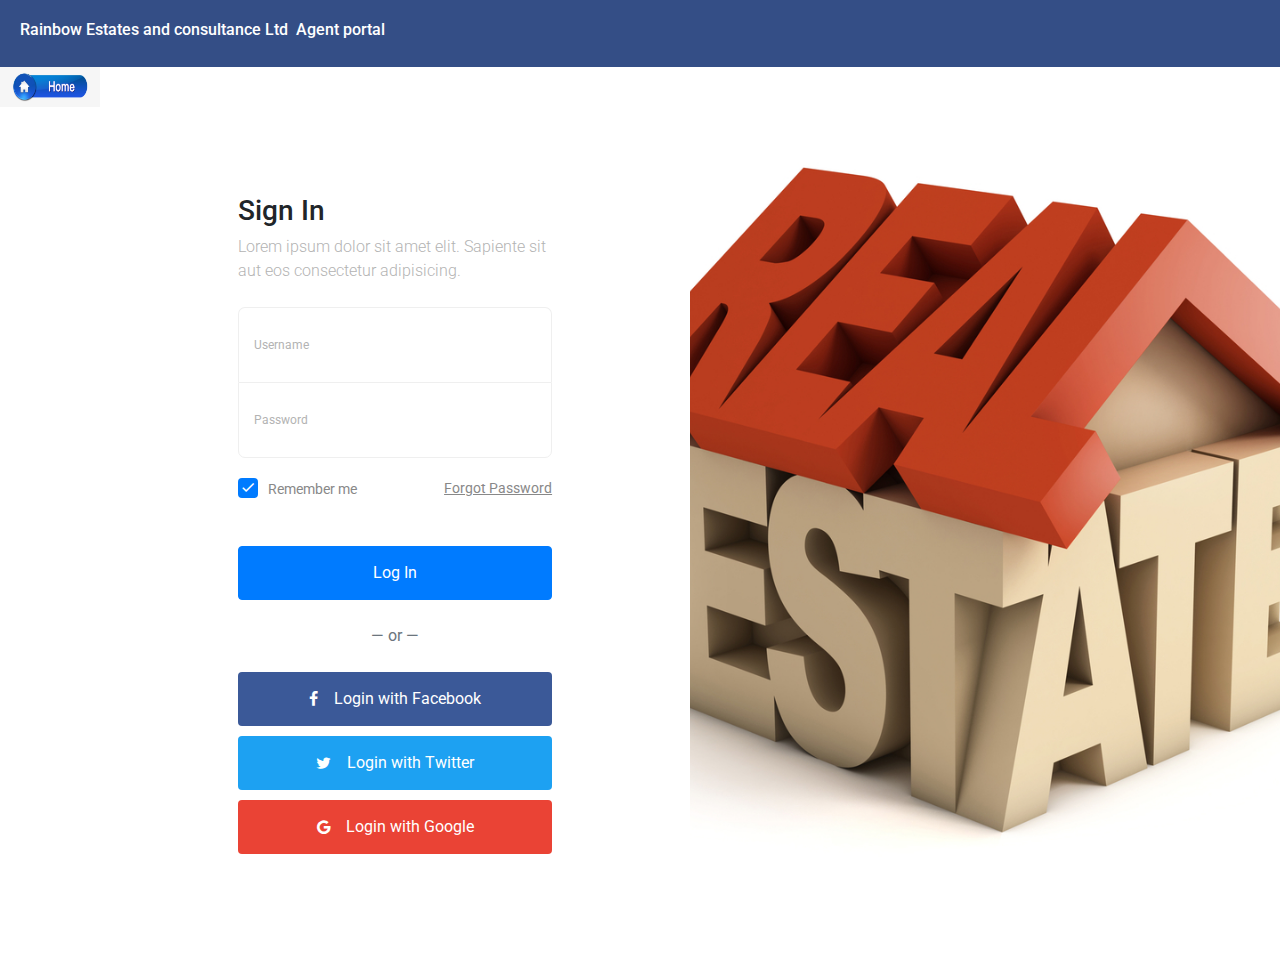
<file: login.html>
<!doctype html>
<html lang="en">
  <head>
    <!-- Required meta tags -->
    <meta charset="utf-8">
    <meta name="viewport" content="width=device-width, initial-scale=1, shrink-to-fit=no">
    <link href="https://fonts.googleapis.com/css?family=Roboto:300,400&display=swap" rel="stylesheet">

    <link rel="stylesheet" href="fontss/icomoon/style.css">
    <link rel="stylesheet" href="csss/owl.carousel.min.css">
    <!-- Bootstrap CSS -->
    <link rel="stylesheet" href="csss/bootstrap.min.css">
    <!-- Style -->
    <link rel="stylesheet" href="csss/style.css">
    <title>Login</title>
  </head>
  <body oncontextmenu="return false;">
  <header class="loginp"><h6 style="color: white;">Rainbow Estates and consultance Ltd&nbsp; Agent portal</h6></header>
  <div class="d-lg-flex half">
    <a href="index.html"><img src="img/home.png" height="40" width="100"></a>
    <div class="bg order-1 order-md-2" style="background-image: url('imagess/r.jpg');margin-top: 10px;"></div>
    <div class="contents order-2 order-md-1">

      <div class="container">
        <div class="row align-items-center justify-content-center">
          <div class="col-md-7">
            <div class="mb-4"><br>
              <h3>Sign In</h3>

              <p class="mb-4">Lorem ipsum dolor sit amet elit. Sapiente sit aut eos consectetur adipisicing.</p>

            </div>
            <form action="#" method="post">
              <div class="form-group first">
                <label for="username">Username</label>
                <input type="text" class="form-control" id="username">
              </div>
              
              <div class="form-group last mb-3">
                <label for="password">Password</label>
                <input type="password" class="form-control" id="password">
                
              </div>
              
              <div class="d-flex mb-5 align-items-center">
                <label class="control control--checkbox mb-0"><span class="caption">Remember me</span>
                  <input type="checkbox" checked="checked"/>
                  <div class="control__indicator"></div>
                </label>
                <span class="ml-auto"><a href="#" class="forgot-pass">Forgot Password</a></span> 
              </div>

              <input type="submit" value="Log In" class="btn btn-block btn-primary">

              <span class="d-block text-center my-4 text-muted">&mdash; or &mdash;</span>
              
              <div class="social-login">
                <a href="#" class="facebook btn d-flex justify-content-center align-items-center">
                  <span class="icon-facebook mr-3"></span> Login with Facebook
                </a>
                <a href="#" class="twitter btn d-flex justify-content-center align-items-center">
                  <span class="icon-twitter mr-3"></span> Login with  Twitter
                </a>
                <a href="#" class="google btn d-flex justify-content-center align-items-center">
                  <span class="icon-google mr-3"></span> Login with  Google
                </a>
              </div>
            </form>
          </div>
        </div>
      </div>
    </div>
  </div>
  <script>
  document.onkeydown = function(e) {
    if(event.keyCode == 123) {
    return false;
    }
    if(e.ctrlKey && e.shiftKey && e.keyCode == 'I'.charCodeAt(0)){
    return false;
    }
    if(e.ctrlKey && e.shiftKey && e.keyCode == 'J'.charCodeAt(0)){
    return false;
    }
    if(e.ctrlKey && e.keyCode == 'U'.charCodeAt(0)){
    return false;
    }
    }
  </script>
    <script src="js/jquery-3.3.1.min.js"></script>
    <script src="js/popper.min.js"></script>
    <script src="js/bootstrap.min.js"></script>
    <script src="js/main.js"></script>
  </body>
</html>
</file>
<file: fontss/icomoon/style.css>
@font-face {
  font-family: 'icomoon';
  src:  url('fonts/icomoon.eot?10si43');
  src:  url('fonts/icomoon.eot?10si43#iefix') format('embedded-opentype'),
    url('fonts/icomoon.ttf?10si43') format('truetype'),
    url('fonts/icomoon.woff?10si43') format('woff'),
    url('fonts/icomoon.svg?10si43#icomoon') format('svg');
  font-weight: normal;
  font-style: normal;
}

[class^="icon-"], [class*=" icon-"] {
  /* use !important to prevent issues with browser extensions that change fonts */
  font-family: 'icomoon' !important;
  speak: none;
  font-style: normal;
  font-weight: normal;
  font-variant: normal;
  text-transform: none;
  line-height: 1;

  /* Better Font Rendering =========== */
  -webkit-font-smoothing: antialiased;
  -moz-osx-font-smoothing: grayscale;
}

.icon-asterisk:before {
  content: "\f069";
}
.icon-plus:before {
  content: "\f067";
}
.icon-question:before {
  content: "\f128";
}
.icon-minus:before {
  content: "\f068";
}
.icon-glass:before {
  content: "\f000";
}
.icon-music:before {
  content: "\f001";
}
.icon-search:before {
  content: "\f002";
}
.icon-envelope-o:before {
  content: "\f003";
}
.icon-heart:before {
  content: "\f004";
}
.icon-star:before {
  content: "\f005";
}
.icon-star-o:before {
  content: "\f006";
}
.icon-user:before {
  content: "\f007";
}
.icon-film:before {
  content: "\f008";
}
.icon-th-large:before {
  content: "\f009";
}
.icon-th:before {
  content: "\f00a";
}
.icon-th-list:before {
  content: "\f00b";
}
.icon-check:before {
  content: "\f00c";
}
.icon-close:before {
  content: "\f00d";
}
.icon-remove:before {
  content: "\f00d";
}
.icon-times:before {
  content: "\f00d";
}
.icon-search-plus:before {
  content: "\f00e";
}
.icon-search-minus:before {
  content: "\f010";
}
.icon-power-off:before {
  content: "\f011";
}
.icon-signal:before {
  content: "\f012";
}
.icon-cog:before {
  content: "\f013";
}
.icon-gear:before {
  content: "\f013";
}
.icon-trash-o:before {
  content: "\f014";
}
.icon-home:before {
  content: "\f015";
}
.icon-file-o:before {
  content: "\f016";
}
.icon-clock-o:before {
  content: "\f017";
}
.icon-road:before {
  content: "\f018";
}
.icon-download:before {
  content: "\f019";
}
.icon-arrow-circle-o-down:before {
  content: "\f01a";
}
.icon-arrow-circle-o-up:before {
  content: "\f01b";
}
.icon-inbox:before {
  content: "\f01c";
}
.icon-play-circle-o:before {
  content: "\f01d";
}
.icon-repeat:before {
  content: "\f01e";
}
.icon-rotate-right:before {
  content: "\f01e";
}
.icon-refresh:before {
  content: "\f021";
}
.icon-list-alt:before {
  content: "\f022";
}
.icon-lock:before {
  content: "\f023";
}
.icon-flag:before {
  content: "\f024";
}
.icon-headphones:before {
  content: "\f025";
}
.icon-volume-off:before {
  content: "\f026";
}
.icon-volume-down:before {
  content: "\f027";
}
.icon-volume-up:before {
  content: "\f028";
}
.icon-qrcode:before {
  content: "\f029";
}
.icon-barcode:before {
  content: "\f02a";
}
.icon-tag:before {
  content: "\f02b";
}
.icon-tags:before {
  content: "\f02c";
}
.icon-book:before {
  content: "\f02d";
}
.icon-bookmark:before {
  content: "\f02e";
}
.icon-print:before {
  content: "\f02f";
}
.icon-camera:before {
  content: "\f030";
}
.icon-font:before {
  content: "\f031";
}
.icon-bold:before {
  content: "\f032";
}
.icon-italic:before {
  content: "\f033";
}
.icon-text-height:before {
  content: "\f034";
}
.icon-text-width:before {
  content: "\f035";
}
.icon-align-left:before {
  content: "\f036";
}
.icon-align-center:before {
  content: "\f037";
}
.icon-align-right:before {
  content: "\f038";
}
.icon-align-justify:before {
  content: "\f039";
}
.icon-list:before {
  content: "\f03a";
}
.icon-dedent:before {
  content: "\f03b";
}
.icon-outdent:before {
  content: "\f03b";
}
.icon-indent:before {
  content: "\f03c";
}
.icon-video-camera:before {
  content: "\f03d";
}
.icon-image:before {
  content: "\f03e";
}
.icon-photo:before {
  content: "\f03e";
}
.icon-picture-o:before {
  content: "\f03e";
}
.icon-pencil:before {
  content: "\f040";
}
.icon-map-marker:before {
  content: "\f041";
}
.icon-adjust:before {
  content: "\f042";
}
.icon-tint:before {
  content: "\f043";
}
.icon-edit:before {
  content: "\f044";
}
.icon-pencil-square-o:before {
  content: "\f044";
}
.icon-share-square-o:before {
  content: "\f045";
}
.icon-check-square-o:before {
  content: "\f046";
}
.icon-arrows:before {
  content: "\f047";
}
.icon-step-backward:before {
  content: "\f048";
}
.icon-fast-backward:before {
  content: "\f049";
}
.icon-backward:before {
  content: "\f04a";
}
.icon-play:before {
  content: "\f04b";
}
.icon-pause:before {
  content: "\f04c";
}
.icon-stop:before {
  content: "\f04d";
}
.icon-forward:before {
  content: "\f04e";
}
.icon-fast-forward:before {
  content: "\f050";
}
.icon-step-forward:before {
  content: "\f051";
}
.icon-eject:before {
  content: "\f052";
}
.icon-chevron-left:before {
  content: "\f053";
}
.icon-chevron-right:before {
  content: "\f054";
}
.icon-plus-circle:before {
  content: "\f055";
}
.icon-minus-circle:before {
  content: "\f056";
}
.icon-times-circle:before {
  content: "\f057";
}
.icon-check-circle:before {
  content: "\f058";
}
.icon-question-circle:before {
  content: "\f059";
}
.icon-info-circle:before {
  content: "\f05a";
}
.icon-crosshairs:before {
  content: "\f05b";
}
.icon-times-circle-o:before {
  content: "\f05c";
}
.icon-check-circle-o:before {
  content: "\f05d";
}
.icon-ban:before {
  content: "\f05e";
}
.icon-arrow-left:before {
  content: "\f060";
}
.icon-arrow-right:before {
  content: "\f061";
}
.icon-arrow-up:before {
  content: "\f062";
}
.icon-arrow-down:before {
  content: "\f063";
}
.icon-mail-forward:before {
  content: "\f064";
}
.icon-share:before {
  content: "\f064";
}
.icon-expand:before {
  content: "\f065";
}
.icon-compress:before {
  content: "\f066";
}
.icon-exclamation-circle:before {
  content: "\f06a";
}
.icon-gift:before {
  content: "\f06b";
}
.icon-leaf:before {
  content: "\f06c";
}
.icon-fire:before {
  content: "\f06d";
}
.icon-eye:before {
  content: "\f06e";
}
.icon-eye-slash:before {
  content: "\f070";
}
.icon-exclamation-triangle:before {
  content: "\f071";
}
.icon-warning:before {
  content: "\f071";
}
.icon-plane:before {
  content: "\f072";
}
.icon-calendar:before {
  content: "\f073";
}
.icon-random:before {
  content: "\f074";
}
.icon-comment:before {
  content: "\f075";
}
.icon-magnet:before {
  content: "\f076";
}
.icon-chevron-up:before {
  content: "\f077";
}
.icon-chevron-down:before {
  content: "\f078";
}
.icon-retweet:before {
  content: "\f079";
}
.icon-shopping-cart:before {
  content: "\f07a";
}
.icon-folder:before {
  content: "\f07b";
}
.icon-folder-open:before {
  content: "\f07c";
}
.icon-arrows-v:before {
  content: "\f07d";
}
.icon-arrows-h:before {
  content: "\f07e";
}
.icon-bar-chart:before {
  content: "\f080";
}
.icon-bar-chart-o:before {
  content: "\f080";
}
.icon-twitter-square:before {
  content: "\f081";
}
.icon-facebook-square:before {
  content: "\f082";
}
.icon-camera-retro:before {
  content: "\f083";
}
.icon-key:before {
  content: "\f084";
}
.icon-cogs:before {
  content: "\f085";
}
.icon-gears:before {
  content: "\f085";
}
.icon-comments:before {
  content: "\f086";
}
.icon-thumbs-o-up:before {
  content: "\f087";
}
.icon-thumbs-o-down:before {
  content: "\f088";
}
.icon-star-half:before {
  content: "\f089";
}
.icon-heart-o:before {
  content: "\f08a";
}
.icon-sign-out:before {
  content: "\f08b";
}
.icon-linkedin-square:before {
  content: "\f08c";
}
.icon-thumb-tack:before {
  content: "\f08d";
}
.icon-external-link:before {
  content: "\f08e";
}
.icon-sign-in:before {
  content: "\f090";
}
.icon-trophy:before {
  content: "\f091";
}
.icon-github-square:before {
  content: "\f092";
}
.icon-upload:before {
  content: "\f093";
}
.icon-lemon-o:before {
  content: "\f094";
}
.icon-phone:before {
  content: "\f095";
}
.icon-square-o:before {
  content: "\f096";
}
.icon-bookmark-o:before {
  content: "\f097";
}
.icon-phone-square:before {
  content: "\f098";
}
.icon-twitter:before {
  content: "\f099";
}
.icon-facebook:before {
  content: "\f09a";
}
.icon-facebook-f:before {
  content: "\f09a";
}
.icon-github:before {
  content: "\f09b";
}
.icon-unlock:before {
  content: "\f09c";
}
.icon-credit-card:before {
  content: "\f09d";
}
.icon-feed:before {
  content: "\f09e";
}
.icon-rss:before {
  content: "\f09e";
}
.icon-hdd-o:before {
  content: "\f0a0";
}
.icon-bullhorn:before {
  content: "\f0a1";
}
.icon-bell-o:before {
  content: "\f0a2";
}
.icon-certificate:before {
  content: "\f0a3";
}
.icon-hand-o-right:before {
  content: "\f0a4";
}
.icon-hand-o-left:before {
  content: "\f0a5";
}
.icon-hand-o-up:before {
  content: "\f0a6";
}
.icon-hand-o-down:before {
  content: "\f0a7";
}
.icon-arrow-circle-left:before {
  content: "\f0a8";
}
.icon-arrow-circle-right:before {
  content: "\f0a9";
}
.icon-arrow-circle-up:before {
  content: "\f0aa";
}
.icon-arrow-circle-down:before {
  content: "\f0ab";
}
.icon-globe:before {
  content: "\f0ac";
}
.icon-wrench:before {
  content: "\f0ad";
}
.icon-tasks:before {
  content: "\f0ae";
}
.icon-filter:before {
  content: "\f0b0";
}
.icon-briefcase:before {
  content: "\f0b1";
}
.icon-arrows-alt:before {
  content: "\f0b2";
}
.icon-group:before {
  content: "\f0c0";
}
.icon-users:before {
  content: "\f0c0";
}
.icon-chain:before {
  content: "\f0c1";
}
.icon-link:before {
  content: "\f0c1";
}
.icon-cloud:before {
  content: "\f0c2";
}
.icon-flask:before {
  content: "\f0c3";
}
.icon-cut:before {
  content: "\f0c4";
}
.icon-scissors:before {
  content: "\f0c4";
}
.icon-copy:before {
  content: "\f0c5";
}
.icon-files-o:before {
  content: "\f0c5";
}
.icon-paperclip:before {
  content: "\f0c6";
}
.icon-floppy-o:before {
  content: "\f0c7";
}
.icon-save:before {
  content: "\f0c7";
}
.icon-square:before {
  content: "\f0c8";
}
.icon-bars:before {
  content: "\f0c9";
}
.icon-navicon:before {
  content: "\f0c9";
}
.icon-reorder:before {
  content: "\f0c9";
}
.icon-list-ul:before {
  content: "\f0ca";
}
.icon-list-ol:before {
  content: "\f0cb";
}
.icon-strikethrough:before {
  content: "\f0cc";
}
.icon-underline:before {
  content: "\f0cd";
}
.icon-table:before {
  content: "\f0ce";
}
.icon-magic:before {
  content: "\f0d0";
}
.icon-truck:before {
  content: "\f0d1";
}
.icon-pinterest:before {
  content: "\f0d2";
}
.icon-pinterest-square:before {
  content: "\f0d3";
}
.icon-google-plus-square:before {
  content: "\f0d4";
}
.icon-google-plus:before {
  content: "\f0d5";
}
.icon-money:before {
  content: "\f0d6";
}
.icon-caret-down:before {
  content: "\f0d7";
}
.icon-caret-up:before {
  content: "\f0d8";
}
.icon-caret-left:before {
  content: "\f0d9";
}
.icon-caret-right:before {
  content: "\f0da";
}
.icon-columns:before {
  content: "\f0db";
}
.icon-sort:before {
  content: "\f0dc";
}
.icon-unsorted:before {
  content: "\f0dc";
}
.icon-sort-desc:before {
  content: "\f0dd";
}
.icon-sort-down:before {
  content: "\f0dd";
}
.icon-sort-asc:before {
  content: "\f0de";
}
.icon-sort-up:before {
  content: "\f0de";
}
.icon-envelope:before {
  content: "\f0e0";
}
.icon-linkedin:before {
  content: "\f0e1";
}
.icon-rotate-left:before {
  content: "\f0e2";
}
.icon-undo:before {
  content: "\f0e2";
}
.icon-gavel:before {
  content: "\f0e3";
}
.icon-legal:before {
  content: "\f0e3";
}
.icon-dashboard:before {
  content: "\f0e4";
}
.icon-tachometer:before {
  content: "\f0e4";
}
.icon-comment-o:before {
  content: "\f0e5";
}
.icon-comments-o:before {
  content: "\f0e6";
}
.icon-bolt:before {
  content: "\f0e7";
}
.icon-flash:before {
  content: "\f0e7";
}
.icon-sitemap:before {
  content: "\f0e8";
}
.icon-umbrella:before {
  content: "\f0e9";
}
.icon-clipboard:before {
  content: "\f0ea";
}
.icon-paste:before {
  content: "\f0ea";
}
.icon-lightbulb-o:before {
  content: "\f0eb";
}
.icon-exchange:before {
  content: "\f0ec";
}
.icon-cloud-download:before {
  content: "\f0ed";
}
.icon-cloud-upload:before {
  content: "\f0ee";
}
.icon-user-md:before {
  content: "\f0f0";
}
.icon-stethoscope:before {
  content: "\f0f1";
}
.icon-suitcase:before {
  content: "\f0f2";
}
.icon-bell:before {
  content: "\f0f3";
}
.icon-coffee:before {
  content: "\f0f4";
}
.icon-cutlery:before {
  content: "\f0f5";
}
.icon-file-text-o:before {
  content: "\f0f6";
}
.icon-building-o:before {
  content: "\f0f7";
}
.icon-hospital-o:before {
  content: "\f0f8";
}
.icon-ambulance:before {
  content: "\f0f9";
}
.icon-medkit:before {
  content: "\f0fa";
}
.icon-fighter-jet:before {
  content: "\f0fb";
}
.icon-beer:before {
  content: "\f0fc";
}
.icon-h-square:before {
  content: "\f0fd";
}
.icon-plus-square:before {
  content: "\f0fe";
}
.icon-angle-double-left:before {
  content: "\f100";
}
.icon-angle-double-right:before {
  content: "\f101";
}
.icon-angle-double-up:before {
  content: "\f102";
}
.icon-angle-double-down:before {
  content: "\f103";
}
.icon-angle-left:before {
  content: "\f104";
}
.icon-angle-right:before {
  content: "\f105";
}
.icon-angle-up:before {
  content: "\f106";
}
.icon-angle-down:before {
  content: "\f107";
}
.icon-desktop:before {
  content: "\f108";
}
.icon-laptop:before {
  content: "\f109";
}
.icon-tablet:before {
  content: "\f10a";
}
.icon-mobile:before {
  content: "\f10b";
}
.icon-mobile-phone:before {
  content: "\f10b";
}
.icon-circle-o:before {
  content: "\f10c";
}
.icon-quote-left:before {
  content: "\f10d";
}
.icon-quote-right:before {
  content: "\f10e";
}
.icon-spinner:before {
  content: "\f110";
}
.icon-circle:before {
  content: "\f111";
}
.icon-mail-reply:before {
  content: "\f112";
}
.icon-reply:before {
  content: "\f112";
}
.icon-github-alt:before {
  content: "\f113";
}
.icon-folder-o:before {
  content: "\f114";
}
.icon-folder-open-o:before {
  content: "\f115";
}
.icon-smile-o:before {
  content: "\f118";
}
.icon-frown-o:before {
  content: "\f119";
}
.icon-meh-o:before {
  content: "\f11a";
}
.icon-gamepad:before {
  content: "\f11b";
}
.icon-keyboard-o:before {
  content: "\f11c";
}
.icon-flag-o:before {
  content: "\f11d";
}
.icon-flag-checkered:before {
  content: "\f11e";
}
.icon-terminal:before {
  content: "\f120";
}
.icon-code:before {
  content: "\f121";
}
.icon-mail-reply-all:before {
  content: "\f122";
}
.icon-reply-all:before {
  content: "\f122";
}
.icon-star-half-empty:before {
  content: "\f123";
}
.icon-star-half-full:before {
  content: "\f123";
}
.icon-star-half-o:before {
  content: "\f123";
}
.icon-location-arrow:before {
  content: "\f124";
}
.icon-crop:before {
  content: "\f125";
}
.icon-code-fork:before {
  content: "\f126";
}
.icon-chain-broken:before {
  content: "\f127";
}
.icon-unlink:before {
  content: "\f127";
}
.icon-info:before {
  content: "\f129";
}
.icon-exclamation:before {
  content: "\f12a";
}
.icon-superscript:before {
  content: "\f12b";
}
.icon-subscript:before {
  content: "\f12c";
}
.icon-eraser:before {
  content: "\f12d";
}
.icon-puzzle-piece:before {
  content: "\f12e";
}
.icon-microphone:before {
  content: "\f130";
}
.icon-microphone-slash:before {
  content: "\f131";
}
.icon-shield:before {
  content: "\f132";
}
.icon-calendar-o:before {
  content: "\f133";
}
.icon-fire-extinguisher:before {
  content: "\f134";
}
.icon-rocket:before {
  content: "\f135";
}
.icon-maxcdn:before {
  content: "\f136";
}
.icon-chevron-circle-left:before {
  content: "\f137";
}
.icon-chevron-circle-right:before {
  content: "\f138";
}
.icon-chevron-circle-up:before {
  content: "\f139";
}
.icon-chevron-circle-down:before {
  content: "\f13a";
}
.icon-html5:before {
  content: "\f13b";
}
.icon-css3:before {
  content: "\f13c";
}
.icon-anchor:before {
  content: "\f13d";
}
.icon-unlock-alt:before {
  content: "\f13e";
}
.icon-bullseye:before {
  content: "\f140";
}
.icon-ellipsis-h:before {
  content: "\f141";
}
.icon-ellipsis-v:before {
  content: "\f142";
}
.icon-rss-square:before {
  content: "\f143";
}
.icon-play-circle:before {
  content: "\f144";
}
.icon-ticket:before {
  content: "\f145";
}
.icon-minus-square:before {
  content: "\f146";
}
.icon-minus-square-o:before {
  content: "\f147";
}
.icon-level-up:before {
  content: "\f148";
}
.icon-level-down:before {
  content: "\f149";
}
.icon-check-square:before {
  content: "\f14a";
}
.icon-pencil-square:before {
  content: "\f14b";
}
.icon-external-link-square:before {
  content: "\f14c";
}
.icon-share-square:before {
  content: "\f14d";
}
.icon-compass:before {
  content: "\f14e";
}
.icon-caret-square-o-down:before {
  content: "\f150";
}
.icon-toggle-down:before {
  content: "\f150";
}
.icon-caret-square-o-up:before {
  content: "\f151";
}
.icon-toggle-up:before {
  content: "\f151";
}
.icon-caret-square-o-right:before {
  content: "\f152";
}
.icon-toggle-right:before {
  content: "\f152";
}
.icon-eur:before {
  content: "\f153";
}
.icon-euro:before {
  content: "\f153";
}
.icon-gbp:before {
  content: "\f154";
}
.icon-dollar:before {
  content: "\f155";
}
.icon-usd:before {
  content: "\f155";
}
.icon-inr:before {
  content: "\f156";
}
.icon-rupee:before {
  content: "\f156";
}
.icon-cny:before {
  content: "\f157";
}
.icon-jpy:before {
  content: "\f157";
}
.icon-rmb:before {
  content: "\f157";
}
.icon-yen:before {
  content: "\f157";
}
.icon-rouble:before {
  content: "\f158";
}
.icon-rub:before {
  content: "\f158";
}
.icon-ruble:before {
  content: "\f158";
}
.icon-krw:before {
  content: "\f159";
}
.icon-won:before {
  content: "\f159";
}
.icon-bitcoin:before {
  content: "\f15a";
}
.icon-btc:before {
  content: "\f15a";
}
.icon-file:before {
  content: "\f15b";
}
.icon-file-text:before {
  content: "\f15c";
}
.icon-sort-alpha-asc:before {
  content: "\f15d";
}
.icon-sort-alpha-desc:before {
  content: "\f15e";
}
.icon-sort-amount-asc:before {
  content: "\f160";
}
.icon-sort-amount-desc:before {
  content: "\f161";
}
.icon-sort-numeric-asc:before {
  content: "\f162";
}
.icon-sort-numeric-desc:before {
  content: "\f163";
}
.icon-thumbs-up:before {
  content: "\f164";
}
.icon-thumbs-down:before {
  content: "\f165";
}
.icon-youtube-square:before {
  content: "\f166";
}
.icon-youtube:before {
  content: "\f167";
}
.icon-xing:before {
  content: "\f168";
}
.icon-xing-square:before {
  content: "\f169";
}
.icon-youtube-play:before {
  content: "\f16a";
}
.icon-dropbox:before {
  content: "\f16b";
}
.icon-stack-overflow:before {
  content: "\f16c";
}
.icon-instagram:before {
  content: "\f16d";
}
.icon-flickr:before {
  content: "\f16e";
}
.icon-adn:before {
  content: "\f170";
}
.icon-bitbucket:before {
  content: "\f171";
}
.icon-bitbucket-square:before {
  content: "\f172";
}
.icon-tumblr:before {
  content: "\f173";
}
.icon-tumblr-square:before {
  content: "\f174";
}
.icon-long-arrow-down:before {
  content: "\f175";
}
.icon-long-arrow-up:before {
  content: "\f176";
}
.icon-long-arrow-left:before {
  content: "\f177";
}
.icon-long-arrow-right:before {
  content: "\f178";
}
.icon-apple:before {
  content: "\f179";
}
.icon-windows:before {
  content: "\f17a";
}
.icon-android:before {
  content: "\f17b";
}
.icon-linux:before {
  content: "\f17c";
}
.icon-dribbble:before {
  content: "\f17d";
}
.icon-skype:before {
  content: "\f17e";
}
.icon-foursquare:before {
  content: "\f180";
}
.icon-trello:before {
  content: "\f181";
}
.icon-female:before {
  content: "\f182";
}
.icon-male:before {
  content: "\f183";
}
.icon-gittip:before {
  content: "\f184";
}
.icon-gratipay:before {
  content: "\f184";
}
.icon-sun-o:before {
  content: "\f185";
}
.icon-moon-o:before {
  content: "\f186";
}
.icon-archive:before {
  content: "\f187";
}
.icon-bug:before {
  content: "\f188";
}
.icon-vk:before {
  content: "\f189";
}
.icon-weibo:before {
  content: "\f18a";
}
.icon-renren:before {
  content: "\f18b";
}
.icon-pagelines:before {
  content: "\f18c";
}
.icon-stack-exchange:before {
  content: "\f18d";
}
.icon-arrow-circle-o-right:before {
  content: "\f18e";
}
.icon-arrow-circle-o-left:before {
  content: "\f190";
}
.icon-caret-square-o-left:before {
  content: "\f191";
}
.icon-toggle-left:before {
  content: "\f191";
}
.icon-dot-circle-o:before {
  content: "\f192";
}
.icon-wheelchair:before {
  content: "\f193";
}
.icon-vimeo-square:before {
  content: "\f194";
}
.icon-try:before {
  content: "\f195";
}
.icon-turkish-lira:before {
  content: "\f195";
}
.icon-plus-square-o:before {
  content: "\f196";
}
.icon-space-shuttle:before {
  content: "\f197";
}
.icon-slack:before {
  content: "\f198";
}
.icon-envelope-square:before {
  content: "\f199";
}
.icon-wordpress:before {
  content: "\f19a";
}
.icon-openid:before {
  content: "\f19b";
}
.icon-bank:before {
  content: "\f19c";
}
.icon-institution:before {
  content: "\f19c";
}
.icon-university:before {
  content: "\f19c";
}
.icon-graduation-cap:before {
  content: "\f19d";
}
.icon-mortar-board:before {
  content: "\f19d";
}
.icon-yahoo:before {
  content: "\f19e";
}
.icon-google:before {
  content: "\f1a0";
}
.icon-reddit:before {
  content: "\f1a1";
}
.icon-reddit-square:before {
  content: "\f1a2";
}
.icon-stumbleupon-circle:before {
  content: "\f1a3";
}
.icon-stumbleupon:before {
  content: "\f1a4";
}
.icon-delicious:before {
  content: "\f1a5";
}
.icon-digg:before {
  content: "\f1a6";
}
.icon-pied-piper-pp:before {
  content: "\f1a7";
}
.icon-pied-piper-alt:before {
  content: "\f1a8";
}
.icon-drupal:before {
  content: "\f1a9";
}
.icon-joomla:before {
  content: "\f1aa";
}
.icon-language:before {
  content: "\f1ab";
}
.icon-fax:before {
  content: "\f1ac";
}
.icon-building:before {
  content: "\f1ad";
}
.icon-child:before {
  content: "\f1ae";
}
.icon-paw:before {
  content: "\f1b0";
}
.icon-spoon:before {
  content: "\f1b1";
}
.icon-cube:before {
  content: "\f1b2";
}
.icon-cubes:before {
  content: "\f1b3";
}
.icon-behance:before {
  content: "\f1b4";
}
.icon-behance-square:before {
  content: "\f1b5";
}
.icon-steam:before {
  content: "\f1b6";
}
.icon-steam-square:before {
  content: "\f1b7";
}
.icon-recycle:before {
  content: "\f1b8";
}
.icon-automobile:before {
  content: "\f1b9";
}
.icon-car:before {
  content: "\f1b9";
}
.icon-cab:before {
  content: "\f1ba";
}
.icon-taxi:before {
  content: "\f1ba";
}
.icon-tree:before {
  content: "\f1bb";
}
.icon-spotify:before {
  content: "\f1bc";
}
.icon-deviantart:before {
  content: "\f1bd";
}
.icon-soundcloud:before {
  content: "\f1be";
}
.icon-database:before {
  content: "\f1c0";
}
.icon-file-pdf-o:before {
  content: "\f1c1";
}
.icon-file-word-o:before {
  content: "\f1c2";
}
.icon-file-excel-o:before {
  content: "\f1c3";
}
.icon-file-powerpoint-o:before {
  content: "\f1c4";
}
.icon-file-image-o:before {
  content: "\f1c5";
}
.icon-file-photo-o:before {
  content: "\f1c5";
}
.icon-file-picture-o:before {
  content: "\f1c5";
}
.icon-file-archive-o:before {
  content: "\f1c6";
}
.icon-file-zip-o:before {
  content: "\f1c6";
}
.icon-file-audio-o:before {
  content: "\f1c7";
}
.icon-file-sound-o:before {
  content: "\f1c7";
}
.icon-file-movie-o:before {
  content: "\f1c8";
}
.icon-file-video-o:before {
  content: "\f1c8";
}
.icon-file-code-o:before {
  content: "\f1c9";
}
.icon-vine:before {
  content: "\f1ca";
}
.icon-codepen:before {
  content: "\f1cb";
}
.icon-jsfiddle:before {
  content: "\f1cc";
}
.icon-life-bouy:before {
  content: "\f1cd";
}
.icon-life-buoy:before {
  content: "\f1cd";
}
.icon-life-ring:before {
  content: "\f1cd";
}
.icon-life-saver:before {
  content: "\f1cd";
}
.icon-support:before {
  content: "\f1cd";
}
.icon-circle-o-notch:before {
  content: "\f1ce";
}
.icon-ra:before {
  content: "\f1d0";
}
.icon-rebel:before {
  content: "\f1d0";
}
.icon-resistance:before {
  content: "\f1d0";
}
.icon-empire:before {
  content: "\f1d1";
}
.icon-ge:before {
  content: "\f1d1";
}
.icon-git-square:before {
  content: "\f1d2";
}
.icon-git:before {
  content: "\f1d3";
}
.icon-hacker-news:before {
  content: "\f1d4";
}
.icon-y-combinator-square:before {
  content: "\f1d4";
}
.icon-yc-square:before {
  content: "\f1d4";
}
.icon-tencent-weibo:before {
  content: "\f1d5";
}
.icon-qq:before {
  content: "\f1d6";
}
.icon-wechat:before {
  content: "\f1d7";
}
.icon-weixin:before {
  content: "\f1d7";
}
.icon-paper-plane:before {
  content: "\f1d8";
}
.icon-send:before {
  content: "\f1d8";
}
.icon-paper-plane-o:before {
  content: "\f1d9";
}
.icon-send-o:before {
  content: "\f1d9";
}
.icon-history:before {
  content: "\f1da";
}
.icon-circle-thin:before {
  content: "\f1db";
}
.icon-header:before {
  content: "\f1dc";
}
.icon-paragraph:before {
  content: "\f1dd";
}
.icon-sliders:before {
  content: "\f1de";
}
.icon-share-alt:before {
  content: "\f1e0";
}
.icon-share-alt-square:before {
  content: "\f1e1";
}
.icon-bomb:before {
  content: "\f1e2";
}
.icon-futbol-o:before {
  content: "\f1e3";
}
.icon-soccer-ball-o:before {
  content: "\f1e3";
}
.icon-tty:before {
  content: "\f1e4";
}
.icon-binoculars:before {
  content: "\f1e5";
}
.icon-plug:before {
  content: "\f1e6";
}
.icon-slideshare:before {
  content: "\f1e7";
}
.icon-twitch:before {
  content: "\f1e8";
}
.icon-yelp:before {
  content: "\f1e9";
}
.icon-newspaper-o:before {
  content: "\f1ea";
}
.icon-wifi:before {
  content: "\f1eb";
}
.icon-calculator:before {
  content: "\f1ec";
}
.icon-paypal:before {
  content: "\f1ed";
}
.icon-google-wallet:before {
  content: "\f1ee";
}
.icon-cc-visa:before {
  content: "\f1f0";
}
.icon-cc-mastercard:before {
  content: "\f1f1";
}
.icon-cc-discover:before {
  content: "\f1f2";
}
.icon-cc-amex:before {
  content: "\f1f3";
}
.icon-cc-paypal:before {
  content: "\f1f4";
}
.icon-cc-stripe:before {
  content: "\f1f5";
}
.icon-bell-slash:before {
  content: "\f1f6";
}
.icon-bell-slash-o:before {
  content: "\f1f7";
}
.icon-trash:before {
  content: "\f1f8";
}
.icon-copyright:before {
  content: "\f1f9";
}
.icon-at:before {
  content: "\f1fa";
}
.icon-eyedropper:before {
  content: "\f1fb";
}
.icon-paint-brush:before {
  content: "\f1fc";
}
.icon-birthday-cake:before {
  content: "\f1fd";
}
.icon-area-chart:before {
  content: "\f1fe";
}
.icon-pie-chart:before {
  content: "\f200";
}
.icon-line-chart:before {
  content: "\f201";
}
.icon-lastfm:before {
  content: "\f202";
}
.icon-lastfm-square:before {
  content: "\f203";
}
.icon-toggle-off:before {
  content: "\f204";
}
.icon-toggle-on:before {
  content: "\f205";
}
.icon-bicycle:before {
  content: "\f206";
}
.icon-bus:before {
  content: "\f207";
}
.icon-ioxhost:before {
  content: "\f208";
}
.icon-angellist:before {
  content: "\f209";
}
.icon-cc:before {
  content: "\f20a";
}
.icon-ils:before {
  content: "\f20b";
}
.icon-shekel:before {
  content: "\f20b";
}
.icon-sheqel:before {
  content: "\f20b";
}
.icon-meanpath:before {
  content: "\f20c";
}
.icon-buysellads:before {
  content: "\f20d";
}
.icon-connectdevelop:before {
  content: "\f20e";
}
.icon-dashcube:before {
  content: "\f210";
}
.icon-forumbee:before {
  content: "\f211";
}
.icon-leanpub:before {
  content: "\f212";
}
.icon-sellsy:before {
  content: "\f213";
}
.icon-shirtsinbulk:before {
  content: "\f214";
}
.icon-simplybuilt:before {
  content: "\f215";
}
.icon-skyatlas:before {
  content: "\f216";
}
.icon-cart-plus:before {
  content: "\f217";
}
.icon-cart-arrow-down:before {
  content: "\f218";
}
.icon-diamond:before {
  content: "\f219";
}
.icon-ship:before {
  content: "\f21a";
}
.icon-user-secret:before {
  content: "\f21b";
}
.icon-motorcycle:before {
  content: "\f21c";
}
.icon-street-view:before {
  content: "\f21d";
}
.icon-heartbeat:before {
  content: "\f21e";
}
.icon-venus:before {
  content: "\f221";
}
.icon-mars:before {
  content: "\f222";
}
.icon-mercury:before {
  content: "\f223";
}
.icon-intersex:before {
  content: "\f224";
}
.icon-transgender:before {
  content: "\f224";
}
.icon-transgender-alt:before {
  content: "\f225";
}
.icon-venus-double:before {
  content: "\f226";
}
.icon-mars-double:before {
  content: "\f227";
}
.icon-venus-mars:before {
  content: "\f228";
}
.icon-mars-stroke:before {
  content: "\f229";
}
.icon-mars-stroke-v:before {
  content: "\f22a";
}
.icon-mars-stroke-h:before {
  content: "\f22b";
}
.icon-neuter:before {
  content: "\f22c";
}
.icon-genderless:before {
  content: "\f22d";
}
.icon-facebook-official:before {
  content: "\f230";
}
.icon-pinterest-p:before {
  content: "\f231";
}
.icon-whatsapp:before {
  content: "\f232";
}
.icon-server:before {
  content: "\f233";
}
.icon-user-plus:before {
  content: "\f234";
}
.icon-user-times:before {
  content: "\f235";
}
.icon-bed:before {
  content: "\f236";
}
.icon-hotel:before {
  content: "\f236";
}
.icon-viacoin:before {
  content: "\f237";
}
.icon-train:before {
  content: "\f238";
}
.icon-subway:before {
  content: "\f239";
}
.icon-medium:before {
  content: "\f23a";
}
.icon-y-combinator:before {
  content: "\f23b";
}
.icon-yc:before {
  content: "\f23b";
}
.icon-optin-monster:before {
  content: "\f23c";
}
.icon-opencart:before {
  content: "\f23d";
}
.icon-expeditedssl:before {
  content: "\f23e";
}
.icon-battery:before {
  content: "\f240";
}
.icon-battery-4:before {
  content: "\f240";
}
.icon-battery-full:before {
  content: "\f240";
}
.icon-battery-3:before {
  content: "\f241";
}
.icon-battery-three-quarters:before {
  content: "\f241";
}
.icon-battery-2:before {
  content: "\f242";
}
.icon-battery-half:before {
  content: "\f242";
}
.icon-battery-1:before {
  content: "\f243";
}
.icon-battery-quarter:before {
  content: "\f243";
}
.icon-battery-0:before {
  content: "\f244";
}
.icon-battery-empty:before {
  content: "\f244";
}
.icon-mouse-pointer:before {
  content: "\f245";
}
.icon-i-cursor:before {
  content: "\f246";
}
.icon-object-group:before {
  content: "\f247";
}
.icon-object-ungroup:before {
  content: "\f248";
}
.icon-sticky-note:before {
  content: "\f249";
}
.icon-sticky-note-o:before {
  content: "\f24a";
}
.icon-cc-jcb:before {
  content: "\f24b";
}
.icon-cc-diners-club:before {
  content: "\f24c";
}
.icon-clone:before {
  content: "\f24d";
}
.icon-balance-scale:before {
  content: "\f24e";
}
.icon-hourglass-o:before {
  content: "\f250";
}
.icon-hourglass-1:before {
  content: "\f251";
}
.icon-hourglass-start:before {
  content: "\f251";
}
.icon-hourglass-2:before {
  content: "\f252";
}
.icon-hourglass-half:before {
  content: "\f252";
}
.icon-hourglass-3:before {
  content: "\f253";
}
.icon-hourglass-end:before {
  content: "\f253";
}
.icon-hourglass:before {
  content: "\f254";
}
.icon-hand-grab-o:before {
  content: "\f255";
}
.icon-hand-rock-o:before {
  content: "\f255";
}
.icon-hand-paper-o:before {
  content: "\f256";
}
.icon-hand-stop-o:before {
  content: "\f256";
}
.icon-hand-scissors-o:before {
  content: "\f257";
}
.icon-hand-lizard-o:before {
  content: "\f258";
}
.icon-hand-spock-o:before {
  content: "\f259";
}
.icon-hand-pointer-o:before {
  content: "\f25a";
}
.icon-hand-peace-o:before {
  content: "\f25b";
}
.icon-trademark:before {
  content: "\f25c";
}
.icon-registered:before {
  content: "\f25d";
}
.icon-creative-commons:before {
  content: "\f25e";
}
.icon-gg:before {
  content: "\f260";
}
.icon-gg-circle:before {
  content: "\f261";
}
.icon-tripadvisor:before {
  content: "\f262";
}
.icon-odnoklassniki:before {
  content: "\f263";
}
.icon-odnoklassniki-square:before {
  content: "\f264";
}
.icon-get-pocket:before {
  content: "\f265";
}
.icon-wikipedia-w:before {
  content: "\f266";
}
.icon-safari:before {
  content: "\f267";
}
.icon-chrome:before {
  content: "\f268";
}
.icon-firefox:before {
  content: "\f269";
}
.icon-opera:before {
  content: "\f26a";
}
.icon-internet-explorer:before {
  content: "\f26b";
}
.icon-television:before {
  content: "\f26c";
}
.icon-tv:before {
  content: "\f26c";
}
.icon-contao:before {
  content: "\f26d";
}
.icon-500px:before {
  content: "\f26e";
}
.icon-amazon:before {
  content: "\f270";
}
.icon-calendar-plus-o:before {
  content: "\f271";
}
.icon-calendar-minus-o:before {
  content: "\f272";
}
.icon-calendar-times-o:before {
  content: "\f273";
}
.icon-calendar-check-o:before {
  content: "\f274";
}
.icon-industry:before {
  content: "\f275";
}
.icon-map-pin:before {
  content: "\f276";
}
.icon-map-signs:before {
  content: "\f277";
}
.icon-map-o:before {
  content: "\f278";
}
.icon-map:before {
  content: "\f279";
}
.icon-commenting:before {
  content: "\f27a";
}
.icon-commenting-o:before {
  content: "\f27b";
}
.icon-houzz:before {
  content: "\f27c";
}
.icon-vimeo:before {
  content: "\f27d";
}
.icon-black-tie:before {
  content: "\f27e";
}
.icon-fonticons:before {
  content: "\f280";
}
.icon-reddit-alien:before {
  content: "\f281";
}
.icon-edge:before {
  content: "\f282";
}
.icon-credit-card-alt:before {
  content: "\f283";
}
.icon-codiepie:before {
  content: "\f284";
}
.icon-modx:before {
  content: "\f285";
}
.icon-fort-awesome:before {
  content: "\f286";
}
.icon-usb:before {
  content: "\f287";
}
.icon-product-hunt:before {
  content: "\f288";
}
.icon-mixcloud:before {
  content: "\f289";
}
.icon-scribd:before {
  content: "\f28a";
}
.icon-pause-circle:before {
  content: "\f28b";
}
.icon-pause-circle-o:before {
  content: "\f28c";
}
.icon-stop-circle:before {
  content: "\f28d";
}
.icon-stop-circle-o:before {
  content: "\f28e";
}
.icon-shopping-bag:before {
  content: "\f290";
}
.icon-shopping-basket:before {
  content: "\f291";
}
.icon-hashtag:before {
  content: "\f292";
}
.icon-bluetooth:before {
  content: "\f293";
}
.icon-bluetooth-b:before {
  content: "\f294";
}
.icon-percent:before {
  content: "\f295";
}
.icon-gitlab:before {
  content: "\f296";
}
.icon-wpbeginner:before {
  content: "\f297";
}
.icon-wpforms:before {
  content: "\f298";
}
.icon-envira:before {
  content: "\f299";
}
.icon-universal-access:before {
  content: "\f29a";
}
.icon-wheelchair-alt:before {
  content: "\f29b";
}
.icon-question-circle-o:before {
  content: "\f29c";
}
.icon-blind:before {
  content: "\f29d";
}
.icon-audio-description:before {
  content: "\f29e";
}
.icon-volume-control-phone:before {
  content: "\f2a0";
}
.icon-braille:before {
  content: "\f2a1";
}
.icon-assistive-listening-systems:before {
  content: "\f2a2";
}
.icon-american-sign-language-interpreting:before {
  content: "\f2a3";
}
.icon-asl-interpreting:before {
  content: "\f2a3";
}
.icon-deaf:before {
  content: "\f2a4";
}
.icon-deafness:before {
  content: "\f2a4";
}
.icon-hard-of-hearing:before {
  content: "\f2a4";
}
.icon-glide:before {
  content: "\f2a5";
}
.icon-glide-g:before {
  content: "\f2a6";
}
.icon-sign-language:before {
  content: "\f2a7";
}
.icon-signing:before {
  content: "\f2a7";
}
.icon-low-vision:before {
  content: "\f2a8";
}
.icon-viadeo:before {
  content: "\f2a9";
}
.icon-viadeo-square:before {
  content: "\f2aa";
}
.icon-snapchat:before {
  content: "\f2ab";
}
.icon-snapchat-ghost:before {
  content: "\f2ac";
}
.icon-snapchat-square:before {
  content: "\f2ad";
}
.icon-pied-piper:before {
  content: "\f2ae";
}
.icon-first-order:before {
  content: "\f2b0";
}
.icon-yoast:before {
  content: "\f2b1";
}
.icon-themeisle:before {
  content: "\f2b2";
}
.icon-google-plus-circle:before {
  content: "\f2b3";
}
.icon-google-plus-official:before {
  content: "\f2b3";
}
.icon-fa:before {
  content: "\f2b4";
}
.icon-font-awesome:before {
  content: "\f2b4";
}
.icon-handshake-o:before {
  content: "\f2b5";
}
.icon-envelope-open:before {
  content: "\f2b6";
}
.icon-envelope-open-o:before {
  content: "\f2b7";
}
.icon-linode:before {
  content: "\f2b8";
}
.icon-address-book:before {
  content: "\f2b9";
}
.icon-address-book-o:before {
  content: "\f2ba";
}
.icon-address-card:before {
  content: "\f2bb";
}
.icon-vcard:before {
  content: "\f2bb";
}
.icon-address-card-o:before {
  content: "\f2bc";
}
.icon-vcard-o:before {
  content: "\f2bc";
}
.icon-user-circle:before {
  content: "\f2bd";
}
.icon-user-circle-o:before {
  content: "\f2be";
}
.icon-user-o:before {
  content: "\f2c0";
}
.icon-id-badge:before {
  content: "\f2c1";
}
.icon-drivers-license:before {
  content: "\f2c2";
}
.icon-id-card:before {
  content: "\f2c2";
}
.icon-drivers-license-o:before {
  content: "\f2c3";
}
.icon-id-card-o:before {
  content: "\f2c3";
}
.icon-quora:before {
  content: "\f2c4";
}
.icon-free-code-camp:before {
  content: "\f2c5";
}
.icon-telegram:before {
  content: "\f2c6";
}
.icon-thermometer:before {
  content: "\f2c7";
}
.icon-thermometer-4:before {
  content: "\f2c7";
}
.icon-thermometer-full:before {
  content: "\f2c7";
}
.icon-thermometer-3:before {
  content: "\f2c8";
}
.icon-thermometer-three-quarters:before {
  content: "\f2c8";
}
.icon-thermometer-2:before {
  content: "\f2c9";
}
.icon-thermometer-half:before {
  content: "\f2c9";
}
.icon-thermometer-1:before {
  content: "\f2ca";
}
.icon-thermometer-quarter:before {
  content: "\f2ca";
}
.icon-thermometer-0:before {
  content: "\f2cb";
}
.icon-thermometer-empty:before {
  content: "\f2cb";
}
.icon-shower:before {
  content: "\f2cc";
}
.icon-bath:before {
  content: "\f2cd";
}
.icon-bathtub:before {
  content: "\f2cd";
}
.icon-s15:before {
  content: "\f2cd";
}
.icon-podcast:before {
  content: "\f2ce";
}
.icon-window-maximize:before {
  content: "\f2d0";
}
.icon-window-minimize:before {
  content: "\f2d1";
}
.icon-window-restore:before {
  content: "\f2d2";
}
.icon-times-rectangle:before {
  content: "\f2d3";
}
.icon-window-close:before {
  content: "\f2d3";
}
.icon-times-rectangle-o:before {
  content: "\f2d4";
}
.icon-window-close-o:before {
  content: "\f2d4";
}
.icon-bandcamp:before {
  content: "\f2d5";
}
.icon-grav:before {
  content: "\f2d6";
}
.icon-etsy:before {
  content: "\f2d7";
}
.icon-imdb:before {
  content: "\f2d8";
}
.icon-ravelry:before {
  content: "\f2d9";
}
.icon-eercast:before {
  content: "\f2da";
}
.icon-microchip:before {
  content: "\f2db";
}
.icon-snowflake-o:before {
  content: "\f2dc";
}
.icon-superpowers:before {
  content: "\f2dd";
}
.icon-wpexplorer:before {
  content: "\f2de";
}
.icon-meetup:before {
  content: "\f2e0";
}
.icon-3d_rotation:before {
  content: "\e84d";
}
.icon-ac_unit:before {
  content: "\eb3b";
}
.icon-alarm:before {
  content: "\e855";
}
.icon-access_alarms:before {
  content: "\e191";
}
.icon-schedule:before {
  content: "\e8b5";
}
.icon-accessibility:before {
  content: "\e84e";
}
.icon-accessible:before {
  content: "\e914";
}
.icon-account_balance:before {
  content: "\e84f";
}
.icon-account_balance_wallet:before {
  content: "\e850";
}
.icon-account_box:before {
  content: "\e851";
}
.icon-account_circle:before {
  content: "\e853";
}
.icon-adb:before {
  content: "\e60e";
}
.icon-add:before {
  content: "\e145";
}
.icon-add_a_photo:before {
  content: "\e439";
}
.icon-alarm_add:before {
  content: "\e856";
}
.icon-add_alert:before {
  content: "\e003";
}
.icon-add_box:before {
  content: "\e146";
}
.icon-add_circle:before {
  content: "\e147";
}
.icon-control_point:before {
  content: "\e3ba";
}
.icon-add_location:before {
  content: "\e567";
}
.icon-add_shopping_cart:before {
  content: "\e854";
}
.icon-queue:before {
  content: "\e03c";
}
.icon-add_to_queue:before {
  content: "\e05c";
}
.icon-adjust2:before {
  content: "\e39e";
}
.icon-airline_seat_flat:before {
  content: "\e630";
}
.icon-airline_seat_flat_angled:before {
  content: "\e631";
}
.icon-airline_seat_individual_suite:before {
  content: "\e632";
}
.icon-airline_seat_legroom_extra:before {
  content: "\e633";
}
.icon-airline_seat_legroom_normal:before {
  content: "\e634";
}
.icon-airline_seat_legroom_reduced:before {
  content: "\e635";
}
.icon-airline_seat_recline_extra:before {
  content: "\e636";
}
.icon-airline_seat_recline_normal:before {
  content: "\e637";
}
.icon-flight:before {
  content: "\e539";
}
.icon-airplanemode_inactive:before {
  content: "\e194";
}
.icon-airplay:before {
  content: "\e055";
}
.icon-airport_shuttle:before {
  content: "\eb3c";
}
.icon-alarm_off:before {
  content: "\e857";
}
.icon-alarm_on:before {
  content: "\e858";
}
.icon-album:before {
  content: "\e019";
}
.icon-all_inclusive:before {
  content: "\eb3d";
}
.icon-all_out:before {
  content: "\e90b";
}
.icon-android2:before {
  content: "\e859";
}
.icon-announcement:before {
  content: "\e85a";
}
.icon-apps:before {
  content: "\e5c3";
}
.icon-archive2:before {
  content: "\e149";
}
.icon-arrow_back:before {
  content: "\e5c4";
}
.icon-arrow_downward:before {
  content: "\e5db";
}
.icon-arrow_drop_down:before {
  content: "\e5c5";
}
.icon-arrow_drop_down_circle:before {
  content: "\e5c6";
}
.icon-arrow_drop_up:before {
  content: "\e5c7";
}
.icon-arrow_forward:before {
  content: "\e5c8";
}
.icon-arrow_upward:before {
  content: "\e5d8";
}
.icon-art_track:before {
  content: "\e060";
}
.icon-aspect_ratio:before {
  content: "\e85b";
}
.icon-poll:before {
  content: "\e801";
}
.icon-assignment:before {
  content: "\e85d";
}
.icon-assignment_ind:before {
  content: "\e85e";
}
.icon-assignment_late:before {
  content: "\e85f";
}
.icon-assignment_return:before {
  content: "\e860";
}
.icon-assignment_returned:before {
  content: "\e861";
}
.icon-assignment_turned_in:before {
  content: "\e862";
}
.icon-assistant:before {
  content: "\e39f";
}
.icon-flag2:before {
  content: "\e153";
}
.icon-attach_file:before {
  content: "\e226";
}
.icon-attach_money:before {
  content: "\e227";
}
.icon-attachment:before {
  content: "\e2bc";
}
.icon-audiotrack:before {
  content: "\e3a1";
}
.icon-autorenew:before {
  content: "\e863";
}
.icon-av_timer:before {
  content: "\e01b";
}
.icon-backspace:before {
  content: "\e14a";
}
.icon-cloud_upload:before {
  content: "\e2c3";
}
.icon-battery_alert:before {
  content: "\e19c";
}
.icon-battery_charging_full:before {
  content: "\e1a3";
}
.icon-battery_std:before {
  content: "\e1a5";
}
.icon-battery_unknown:before {
  content: "\e1a6";
}
.icon-beach_access:before {
  content: "\eb3e";
}
.icon-beenhere:before {
  content: "\e52d";
}
.icon-block:before {
  content: "\e14b";
}
.icon-bluetooth2:before {
  content: "\e1a7";
}
.icon-bluetooth_searching:before {
  content: "\e1aa";
}
.icon-bluetooth_connected:before {
  content: "\e1a8";
}
.icon-bluetooth_disabled:before {
  content: "\e1a9";
}
.icon-blur_circular:before {
  content: "\e3a2";
}
.icon-blur_linear:before {
  content: "\e3a3";
}
.icon-blur_off:before {
  content: "\e3a4";
}
.icon-blur_on:before {
  content: "\e3a5";
}
.icon-class:before {
  content: "\e86e";
}
.icon-turned_in:before {
  content: "\e8e6";
}
.icon-turned_in_not:before {
  content: "\e8e7";
}
.icon-border_all:before {
  content: "\e228";
}
.icon-border_bottom:before {
  content: "\e229";
}
.icon-border_clear:before {
  content: "\e22a";
}
.icon-border_color:before {
  content: "\e22b";
}
.icon-border_horizontal:before {
  content: "\e22c";
}
.icon-border_inner:before {
  content: "\e22d";
}
.icon-border_left:before {
  content: "\e22e";
}
.icon-border_outer:before {
  content: "\e22f";
}
.icon-border_right:before {
  content: "\e230";
}
.icon-border_style:before {
  content: "\e231";
}
.icon-border_top:before {
  content: "\e232";
}
.icon-border_vertical:before {
  content: "\e233";
}
.icon-branding_watermark:before {
  content: "\e06b";
}
.icon-brightness_1:before {
  content: "\e3a6";
}
.icon-brightness_2:before {
  content: "\e3a7";
}
.icon-brightness_3:before {
  content: "\e3a8";
}
.icon-brightness_4:before {
  content: "\e3a9";
}
.icon-brightness_low:before {
  content: "\e1ad";
}
.icon-brightness_medium:before {
  content: "\e1ae";
}
.icon-brightness_high:before {
  content: "\e1ac";
}
.icon-brightness_auto:before {
  content: "\e1ab";
}
.icon-broken_image:before {
  content: "\e3ad";
}
.icon-brush:before {
  content: "\e3ae";
}
.icon-bubble_chart:before {
  content: "\e6dd";
}
.icon-bug_report:before {
  content: "\e868";
}
.icon-build:before {
  content: "\e869";
}
.icon-burst_mode:before {
  content: "\e43c";
}
.icon-domain:before {
  content: "\e7ee";
}
.icon-business_center:before {
  content: "\eb3f";
}
.icon-cached:before {
  content: "\e86a";
}
.icon-cake:before {
  content: "\e7e9";
}
.icon-phone2:before {
  content: "\e0cd";
}
.icon-call_end:before {
  content: "\e0b1";
}
.icon-call_made:before {
  content: "\e0b2";
}
.icon-merge_type:before {
  content: "\e252";
}
.icon-call_missed:before {
  content: "\e0b4";
}
.icon-call_missed_outgoing:before {
  content: "\e0e4";
}
.icon-call_received:before {
  content: "\e0b5";
}
.icon-call_split:before {
  content: "\e0b6";
}
.icon-call_to_action:before {
  content: "\e06c";
}
.icon-camera2:before {
  content: "\e3af";
}
.icon-photo_camera:before {
  content: "\e412";
}
.icon-camera_enhance:before {
  content: "\e8fc";
}
.icon-camera_front:before {
  content: "\e3b1";
}
.icon-camera_rear:before {
  content: "\e3b2";
}
.icon-camera_roll:before {
  content: "\e3b3";
}
.icon-cancel:before {
  content: "\e5c9";
}
.icon-redeem:before {
  content: "\e8b1";
}
.icon-card_membership:before {
  content: "\e8f7";
}
.icon-card_travel:before {
  content: "\e8f8";
}
.icon-casino:before {
  content: "\eb40";
}
.icon-cast:before {
  content: "\e307";
}
.icon-cast_connected:before {
  content: "\e308";
}
.icon-center_focus_strong:before {
  content: "\e3b4";
}
.icon-center_focus_weak:before {
  content: "\e3b5";
}
.icon-change_history:before {
  content: "\e86b";
}
.icon-chat:before {
  content: "\e0b7";
}
.icon-chat_bubble:before {
  content: "\e0ca";
}
.icon-chat_bubble_outline:before {
  content: "\e0cb";
}
.icon-check2:before {
  content: "\e5ca";
}
.icon-check_box:before {
  content: "\e834";
}
.icon-check_box_outline_blank:before {
  content: "\e835";
}
.icon-check_circle:before {
  content: "\e86c";
}
.icon-navigate_before:before {
  content: "\e408";
}
.icon-navigate_next:before {
  content: "\e409";
}
.icon-child_care:before {
  content: "\eb41";
}
.icon-child_friendly:before {
  content: "\eb42";
}
.icon-chrome_reader_mode:before {
  content: "\e86d";
}
.icon-close2:before {
  content: "\e5cd";
}
.icon-clear_all:before {
  content: "\e0b8";
}
.icon-closed_caption:before {
  content: "\e01c";
}
.icon-wb_cloudy:before {
  content: "\e42d";
}
.icon-cloud_circle:before {
  content: "\e2be";
}
.icon-cloud_done:before {
  content: "\e2bf";
}
.icon-cloud_download:before {
  content: "\e2c0";
}
.icon-cloud_off:before {
  content: "\e2c1";
}
.icon-cloud_queue:before {
  content: "\e2c2";
}
.icon-code2:before {
  content: "\e86f";
}
.icon-photo_library:before {
  content: "\e413";
}
.icon-collections_bookmark:before {
  content: "\e431";
}
.icon-palette:before {
  content: "\e40a";
}
.icon-colorize:before {
  content: "\e3b8";
}
.icon-comment2:before {
  content: "\e0b9";
}
.icon-compare:before {
  content: "\e3b9";
}
.icon-compare_arrows:before {
  content: "\e915";
}
.icon-laptop2:before {
  content: "\e31e";
}
.icon-confirmation_number:before {
  content: "\e638";
}
.icon-contact_mail:before {
  content: "\e0d0";
}
.icon-contact_phone:before {
  content: "\e0cf";
}
.icon-contacts:before {
  content: "\e0ba";
}
.icon-content_copy:before {
  content: "\e14d";
}
.icon-content_cut:before {
  content: "\e14e";
}
.icon-content_paste:before {
  content: "\e14f";
}
.icon-control_point_duplicate:before {
  content: "\e3bb";
}
.icon-copyright2:before {
  content: "\e90c";
}
.icon-mode_edit:before {
  content: "\e254";
}
.icon-create_new_folder:before {
  content: "\e2cc";
}
.icon-payment:before {
  content: "\e8a1";
}
.icon-crop2:before {
  content: "\e3be";
}
.icon-crop_16_9:before {
  content: "\e3bc";
}
.icon-crop_3_2:before {
  content: "\e3bd";
}
.icon-crop_landscape:before {
  content: "\e3c3";
}
.icon-crop_7_5:before {
  content: "\e3c0";
}
.icon-crop_din:before {
  content: "\e3c1";
}
.icon-crop_free:before {
  content: "\e3c2";
}
.icon-crop_original:before {
  content: "\e3c4";
}
.icon-crop_portrait:before {
  content: "\e3c5";
}
.icon-crop_rotate:before {
  content: "\e437";
}
.icon-crop_square:before {
  content: "\e3c6";
}
.icon-dashboard2:before {
  content: "\e871";
}
.icon-data_usage:before {
  content: "\e1af";
}
.icon-date_range:before {
  content: "\e916";
}
.icon-dehaze:before {
  content: "\e3c7";
}
.icon-delete:before {
  content: "\e872";
}
.icon-delete_forever:before {
  content: "\e92b";
}
.icon-delete_sweep:before {
  content: "\e16c";
}
.icon-description:before {
  content: "\e873";
}
.icon-desktop_mac:before {
  content: "\e30b";
}
.icon-desktop_windows:before {
  content: "\e30c";
}
.icon-details:before {
  content: "\e3c8";
}
.icon-developer_board:before {
  content: "\e30d";
}
.icon-developer_mode:before {
  content: "\e1b0";
}
.icon-device_hub:before {
  content: "\e335";
}
.icon-phonelink:before {
  content: "\e326";
}
.icon-devices_other:before {
  content: "\e337";
}
.icon-dialer_sip:before {
  content: "\e0bb";
}
.icon-dialpad:before {
  content: "\e0bc";
}
.icon-directions:before {
  content: "\e52e";
}
.icon-directions_bike:before {
  content: "\e52f";
}
.icon-directions_boat:before {
  content: "\e532";
}
.icon-directions_bus:before {
  content: "\e530";
}
.icon-directions_car:before {
  content: "\e531";
}
.icon-directions_railway:before {
  content: "\e534";
}
.icon-directions_run:before {
  content: "\e566";
}
.icon-directions_transit:before {
  content: "\e535";
}
.icon-directions_walk:before {
  content: "\e536";
}
.icon-disc_full:before {
  content: "\e610";
}
.icon-dns:before {
  content: "\e875";
}
.icon-not_interested:before {
  content: "\e033";
}
.icon-do_not_disturb_alt:before {
  content: "\e611";
}
.icon-do_not_disturb_off:before {
  content: "\e643";
}
.icon-remove_circle:before {
  content: "\e15c";
}
.icon-dock:before {
  content: "\e30e";
}
.icon-done:before {
  content: "\e876";
}
.icon-done_all:before {
  content: "\e877";
}
.icon-donut_large:before {
  content: "\e917";
}
.icon-donut_small:before {
  content: "\e918";
}
.icon-drafts:before {
  content: "\e151";
}
.icon-drag_handle:before {
  content: "\e25d";
}
.icon-time_to_leave:before {
  content: "\e62c";
}
.icon-dvr:before {
  content: "\e1b2";
}
.icon-edit_location:before {
  content: "\e568";
}
.icon-eject2:before {
  content: "\e8fb";
}
.icon-markunread:before {
  content: "\e159";
}
.icon-enhanced_encryption:before {
  content: "\e63f";
}
.icon-equalizer:before {
  content: "\e01d";
}
.icon-error:before {
  content: "\e000";
}
.icon-error_outline:before {
  content: "\e001";
}
.icon-euro_symbol:before {
  content: "\e926";
}
.icon-ev_station:before {
  content: "\e56d";
}
.icon-insert_invitation:before {
  content: "\e24f";
}
.icon-event_available:before {
  content: "\e614";
}
.icon-event_busy:before {
  content: "\e615";
}
.icon-event_note:before {
  content: "\e616";
}
.icon-event_seat:before {
  content: "\e903";
}
.icon-exit_to_app:before {
  content: "\e879";
}
.icon-expand_less:before {
  content: "\e5ce";
}
.icon-expand_more:before {
  content: "\e5cf";
}
.icon-explicit:before {
  content: "\e01e";
}
.icon-explore:before {
  content: "\e87a";
}
.icon-exposure:before {
  content: "\e3ca";
}
.icon-exposure_neg_1:before {
  content: "\e3cb";
}
.icon-exposure_neg_2:before {
  content: "\e3cc";
}
.icon-exposure_plus_1:before {
  content: "\e3cd";
}
.icon-exposure_plus_2:before {
  content: "\e3ce";
}
.icon-exposure_zero:before {
  content: "\e3cf";
}
.icon-extension:before {
  content: "\e87b";
}
.icon-face:before {
  content: "\e87c";
}
.icon-fast_forward:before {
  content: "\e01f";
}
.icon-fast_rewind:before {
  content: "\e020";
}
.icon-favorite:before {
  content: "\e87d";
}
.icon-favorite_border:before {
  content: "\e87e";
}
.icon-featured_play_list:before {
  content: "\e06d";
}
.icon-featured_video:before {
  content: "\e06e";
}
.icon-sms_failed:before {
  content: "\e626";
}
.icon-fiber_dvr:before {
  content: "\e05d";
}
.icon-fiber_manual_record:before {
  content: "\e061";
}
.icon-fiber_new:before {
  content: "\e05e";
}
.icon-fiber_pin:before {
  content: "\e06a";
}
.icon-fiber_smart_record:before {
  content: "\e062";
}
.icon-get_app:before {
  content: "\e884";
}
.icon-file_upload:before {
  content: "\e2c6";
}
.icon-filter2:before {
  content: "\e3d3";
}
.icon-filter_1:before {
  content: "\e3d0";
}
.icon-filter_2:before {
  content: "\e3d1";
}
.icon-filter_3:before {
  content: "\e3d2";
}
.icon-filter_4:before {
  content: "\e3d4";
}
.icon-filter_5:before {
  content: "\e3d5";
}
.icon-filter_6:before {
  content: "\e3d6";
}
.icon-filter_7:before {
  content: "\e3d7";
}
.icon-filter_8:before {
  content: "\e3d8";
}
.icon-filter_9:before {
  content: "\e3d9";
}
.icon-filter_9_plus:before {
  content: "\e3da";
}
.icon-filter_b_and_w:before {
  content: "\e3db";
}
.icon-filter_center_focus:before {
  content: "\e3dc";
}
.icon-filter_drama:before {
  content: "\e3dd";
}
.icon-filter_frames:before {
  content: "\e3de";
}
.icon-terrain:before {
  content: "\e564";
}
.icon-filter_list:before {
  content: "\e152";
}
.icon-filter_none:before {
  content: "\e3e0";
}
.icon-filter_tilt_shift:before {
  content: "\e3e2";
}
.icon-filter_vintage:before {
  content: "\e3e3";
}
.icon-find_in_page:before {
  content: "\e880";
}
.icon-find_replace:before {
  content: "\e881";
}
.icon-fingerprint:before {
  content: "\e90d";
}
.icon-first_page:before {
  content: "\e5dc";
}
.icon-fitness_center:before {
  content: "\eb43";
}
.icon-flare:before {
  content: "\e3e4";
}
.icon-flash_auto:before {
  content: "\e3e5";
}
.icon-flash_off:before {
  content: "\e3e6";
}
.icon-flash_on:before {
  content: "\e3e7";
}
.icon-flight_land:before {
  content: "\e904";
}
.icon-flight_takeoff:before {
  content: "\e905";
}
.icon-flip:before {
  content: "\e3e8";
}
.icon-flip_to_back:before {
  content: "\e882";
}
.icon-flip_to_front:before {
  content: "\e883";
}
.icon-folder2:before {
  content: "\e2c7";
}
.icon-folder_open:before {
  content: "\e2c8";
}
.icon-folder_shared:before {
  content: "\e2c9";
}
.icon-folder_special:before {
  content: "\e617";
}
.icon-font_download:before {
  content: "\e167";
}
.icon-format_align_center:before {
  content: "\e234";
}
.icon-format_align_justify:before {
  content: "\e235";
}
.icon-format_align_left:before {
  content: "\e236";
}
.icon-format_align_right:before {
  content: "\e237";
}
.icon-format_bold:before {
  content: "\e238";
}
.icon-format_clear:before {
  content: "\e239";
}
.icon-format_color_fill:before {
  content: "\e23a";
}
.icon-format_color_reset:before {
  content: "\e23b";
}
.icon-format_color_text:before {
  content: "\e23c";
}
.icon-format_indent_decrease:before {
  content: "\e23d";
}
.icon-format_indent_increase:before {
  content: "\e23e";
}
.icon-format_italic:before {
  content: "\e23f";
}
.icon-format_line_spacing:before {
  content: "\e240";
}
.icon-format_list_bulleted:before {
  content: "\e241";
}
.icon-format_list_numbered:before {
  content: "\e242";
}
.icon-format_paint:before {
  content: "\e243";
}
.icon-format_quote:before {
  content: "\e244";
}
.icon-format_shapes:before {
  content: "\e25e";
}
.icon-format_size:before {
  content: "\e245";
}
.icon-format_strikethrough:before {
  content: "\e246";
}
.icon-format_textdirection_l_to_r:before {
  content: "\e247";
}
.icon-format_textdirection_r_to_l:before {
  content: "\e248";
}
.icon-format_underlined:before {
  content: "\e249";
}
.icon-question_answer:before {
  content: "\e8af";
}
.icon-forward2:before {
  content: "\e154";
}
.icon-forward_10:before {
  content: "\e056";
}
.icon-forward_30:before {
  content: "\e057";
}
.icon-forward_5:before {
  content: "\e058";
}
.icon-free_breakfast:before {
  content: "\eb44";
}
.icon-fullscreen:before {
  content: "\e5d0";
}
.icon-fullscreen_exit:before {
  content: "\e5d1";
}
.icon-functions:before {
  content: "\e24a";
}
.icon-g_translate:before {
  content: "\e927";
}
.icon-games:before {
  content: "\e021";
}
.icon-gavel2:before {
  content: "\e90e";
}
.icon-gesture:before {
  content: "\e155";
}
.icon-gif:before {
  content: "\e908";
}
.icon-goat:before {
  content: "\e900";
}
.icon-golf_course:before {
  content: "\eb45";
}
.icon-my_location:before {
  content: "\e55c";
}
.icon-location_searching:before {
  content: "\e1b7";
}
.icon-location_disabled:before {
  content: "\e1b6";
}
.icon-star2:before {
  content: "\e838";
}
.icon-gradient:before {
  content: "\e3e9";
}
.icon-grain:before {
  content: "\e3ea";
}
.icon-graphic_eq:before {
  content: "\e1b8";
}
.icon-grid_off:before {
  content: "\e3eb";
}
.icon-grid_on:before {
  content: "\e3ec";
}
.icon-people:before {
  content: "\e7fb";
}
.icon-group_add:before {
  content: "\e7f0";
}
.icon-group_work:before {
  content: "\e886";
}
.icon-hd:before {
  content: "\e052";
}
.icon-hdr_off:before {
  content: "\e3ed";
}
.icon-hdr_on:before {
  content: "\e3ee";
}
.icon-hdr_strong:before {
  content: "\e3f1";
}
.icon-hdr_weak:before {
  content: "\e3f2";
}
.icon-headset:before {
  content: "\e310";
}
.icon-headset_mic:before {
  content: "\e311";
}
.icon-healing:before {
  content: "\e3f3";
}
.icon-hearing:before {
  content: "\e023";
}
.icon-help:before {
  content: "\e887";
}
.icon-help_outline:before {
  content: "\e8fd";
}
.icon-high_quality:before {
  content: "\e024";
}
.icon-highlight:before {
  content: "\e25f";
}
.icon-highlight_off:before {
  content: "\e888";
}
.icon-restore:before {
  content: "\e8b3";
}
.icon-home2:before {
  content: "\e88a";
}
.icon-hot_tub:before {
  content: "\eb46";
}
.icon-local_hotel:before {
  content: "\e549";
}
.icon-hourglass_empty:before {
  content: "\e88b";
}
.icon-hourglass_full:before {
  content: "\e88c";
}
.icon-http:before {
  content: "\e902";
}
.icon-lock2:before {
  content: "\e897";
}
.icon-photo2:before {
  content: "\e410";
}
.icon-image_aspect_ratio:before {
  content: "\e3f5";
}
.icon-import_contacts:before {
  content: "\e0e0";
}
.icon-import_export:before {
  content: "\e0c3";
}
.icon-important_devices:before {
  content: "\e912";
}
.icon-inbox2:before {
  content: "\e156";
}
.icon-indeterminate_check_box:before {
  content: "\e909";
}
.icon-info2:before {
  content: "\e88e";
}
.icon-info_outline:before {
  content: "\e88f";
}
.icon-input:before {
  content: "\e890";
}
.icon-insert_comment:before {
  content: "\e24c";
}
.icon-insert_drive_file:before {
  content: "\e24d";
}
.icon-tag_faces:before {
  content: "\e420";
}
.icon-link2:before {
  content: "\e157";
}
.icon-invert_colors:before {
  content: "\e891";
}
.icon-invert_colors_off:before {
  content: "\e0c4";
}
.icon-iso:before {
  content: "\e3f6";
}
.icon-keyboard:before {
  content: "\e312";
}
.icon-keyboard_arrow_down:before {
  content: "\e313";
}
.icon-keyboard_arrow_left:before {
  content: "\e314";
}
.icon-keyboard_arrow_right:before {
  content: "\e315";
}
.icon-keyboard_arrow_up:before {
  content: "\e316";
}
.icon-keyboard_backspace:before {
  content: "\e317";
}
.icon-keyboard_capslock:before {
  content: "\e318";
}
.icon-keyboard_hide:before {
  content: "\e31a";
}
.icon-keyboard_return:before {
  content: "\e31b";
}
.icon-keyboard_tab:before {
  content: "\e31c";
}
.icon-keyboard_voice:before {
  content: "\e31d";
}
.icon-kitchen:before {
  content: "\eb47";
}
.icon-label:before {
  content: "\e892";
}
.icon-label_outline:before {
  content: "\e893";
}
.icon-language2:before {
  content: "\e894";
}
.icon-laptop_chromebook:before {
  content: "\e31f";
}
.icon-laptop_mac:before {
  content: "\e320";
}
.icon-laptop_windows:before {
  content: "\e321";
}
.icon-last_page:before {
  content: "\e5dd";
}
.icon-open_in_new:before {
  content: "\e89e";
}
.icon-layers:before {
  content: "\e53b";
}
.icon-layers_clear:before {
  content: "\e53c";
}
.icon-leak_add:before {
  content: "\e3f8";
}
.icon-leak_remove:before {
  content: "\e3f9";
}
.icon-lens:before {
  content: "\e3fa";
}
.icon-library_books:before {
  content: "\e02f";
}
.icon-library_music:before {
  content: "\e030";
}
.icon-lightbulb_outline:before {
  content: "\e90f";
}
.icon-line_style:before {
  content: "\e919";
}
.icon-line_weight:before {
  content: "\e91a";
}
.icon-linear_scale:before {
  content: "\e260";
}
.icon-linked_camera:before {
  content: "\e438";
}
.icon-list2:before {
  content: "\e896";
}
.icon-live_help:before {
  content: "\e0c6";
}
.icon-live_tv:before {
  content: "\e639";
}
.icon-local_play:before {
  content: "\e553";
}
.icon-local_airport:before {
  content: "\e53d";
}
.icon-local_atm:before {
  content: "\e53e";
}
.icon-local_bar:before {
  content: "\e540";
}
.icon-local_cafe:before {
  content: "\e541";
}
.icon-local_car_wash:before {
  content: "\e542";
}
.icon-local_convenience_store:before {
  content: "\e543";
}
.icon-restaurant_menu:before {
  content: "\e561";
}
.icon-local_drink:before {
  content: "\e544";
}
.icon-local_florist:before {
  content: "\e545";
}
.icon-local_gas_station:before {
  content: "\e546";
}
.icon-shopping_cart:before {
  content: "\e8cc";
}
.icon-local_hospital:before {
  content: "\e548";
}
.icon-local_laundry_service:before {
  content: "\e54a";
}
.icon-local_library:before {
  content: "\e54b";
}
.icon-local_mall:before {
  content: "\e54c";
}
.icon-theaters:before {
  content: "\e8da";
}
.icon-local_offer:before {
  content: "\e54e";
}
.icon-local_parking:before {
  content: "\e54f";
}
.icon-local_pharmacy:before {
  content: "\e550";
}
.icon-local_pizza:before {
  content: "\e552";
}
.icon-print2:before {
  content: "\e8ad";
}
.icon-local_shipping:before {
  content: "\e558";
}
.icon-local_taxi:before {
  content: "\e559";
}
.icon-location_city:before {
  content: "\e7f1";
}
.icon-location_off:before {
  content: "\e0c7";
}
.icon-room:before {
  content: "\e8b4";
}
.icon-lock_open:before {
  content: "\e898";
}
.icon-lock_outline:before {
  content: "\e899";
}
.icon-looks:before {
  content: "\e3fc";
}
.icon-looks_3:before {
  content: "\e3fb";
}
.icon-looks_4:before {
  content: "\e3fd";
}
.icon-looks_5:before {
  content: "\e3fe";
}
.icon-looks_6:before {
  content: "\e3ff";
}
.icon-looks_one:before {
  content: "\e400";
}
.icon-looks_two:before {
  content: "\e401";
}
.icon-sync:before {
  content: "\e627";
}
.icon-loupe:before {
  content: "\e402";
}
.icon-low_priority:before {
  content: "\e16d";
}
.icon-loyalty:before {
  content: "\e89a";
}
.icon-mail_outline:before {
  content: "\e0e1";
}
.icon-map2:before {
  content: "\e55b";
}
.icon-markunread_mailbox:before {
  content: "\e89b";
}
.icon-memory:before {
  content: "\e322";
}
.icon-menu:before {
  content: "\e5d2";
}
.icon-message:before {
  content: "\e0c9";
}
.icon-mic:before {
  content: "\e029";
}
.icon-mic_none:before {
  content: "\e02a";
}
.icon-mic_off:before {
  content: "\e02b";
}
.icon-mms:before {
  content: "\e618";
}
.icon-mode_comment:before {
  content: "\e253";
}
.icon-monetization_on:before {
  content: "\e263";
}
.icon-money_off:before {
  content: "\e25c";
}
.icon-monochrome_photos:before {
  content: "\e403";
}
.icon-mood_bad:before {
  content: "\e7f3";
}
.icon-more:before {
  content: "\e619";
}
.icon-more_horiz:before {
  content: "\e5d3";
}
.icon-more_vert:before {
  content: "\e5d4";
}
.icon-motorcycle2:before {
  content: "\e91b";
}
.icon-mouse:before {
  content: "\e323";
}
.icon-move_to_inbox:before {
  content: "\e168";
}
.icon-movie_creation:before {
  content: "\e404";
}
.icon-movie_filter:before {
  content: "\e43a";
}
.icon-multiline_chart:before {
  content: "\e6df";
}
.icon-music_note:before {
  content: "\e405";
}
.icon-music_video:before {
  content: "\e063";
}
.icon-nature:before {
  content: "\e406";
}
.icon-nature_people:before {
  content: "\e407";
}
.icon-navigation:before {
  content: "\e55d";
}
.icon-near_me:before {
  content: "\e569";
}
.icon-network_cell:before {
  content: "\e1b9";
}
.icon-network_check:before {
  content: "\e640";
}
.icon-network_locked:before {
  content: "\e61a";
}
.icon-network_wifi:before {
  content: "\e1ba";
}
.icon-new_releases:before {
  content: "\e031";
}
.icon-next_week:before {
  content: "\e16a";
}
.icon-nfc:before {
  content: "\e1bb";
}
.icon-no_encryption:before {
  content: "\e641";
}
.icon-signal_cellular_no_sim:before {
  content: "\e1ce";
}
.icon-note:before {
  content: "\e06f";
}
.icon-note_add:before {
  content: "\e89c";
}
.icon-notifications:before {
  content: "\e7f4";
}
.icon-notifications_active:before {
  content: "\e7f7";
}
.icon-notifications_none:before {
  content: "\e7f5";
}
.icon-notifications_off:before {
  content: "\e7f6";
}
.icon-notifications_paused:before {
  content: "\e7f8";
}
.icon-offline_pin:before {
  content: "\e90a";
}
.icon-ondemand_video:before {
  content: "\e63a";
}
.icon-opacity:before {
  content: "\e91c";
}
.icon-open_in_browser:before {
  content: "\e89d";
}
.icon-open_with:before {
  content: "\e89f";
}
.icon-pages:before {
  content: "\e7f9";
}
.icon-pageview:before {
  content: "\e8a0";
}
.icon-pan_tool:before {
  content: "\e925";
}
.icon-panorama:before {
  content: "\e40b";
}
.icon-radio_button_unchecked:before {
  content: "\e836";
}
.icon-panorama_horizontal:before {
  content: "\e40d";
}
.icon-panorama_vertical:before {
  content: "\e40e";
}
.icon-panorama_wide_angle:before {
  content: "\e40f";
}
.icon-party_mode:before {
  content: "\e7fa";
}
.icon-pause2:before {
  content: "\e034";
}
.icon-pause_circle_filled:before {
  content: "\e035";
}
.icon-pause_circle_outline:before {
  content: "\e036";
}
.icon-people_outline:before {
  content: "\e7fc";
}
.icon-perm_camera_mic:before {
  content: "\e8a2";
}
.icon-perm_contact_calendar:before {
  content: "\e8a3";
}
.icon-perm_data_setting:before {
  content: "\e8a4";
}
.icon-perm_device_information:before {
  content: "\e8a5";
}
.icon-person_outline:before {
  content: "\e7ff";
}
.icon-perm_media:before {
  content: "\e8a7";
}
.icon-perm_phone_msg:before {
  content: "\e8a8";
}
.icon-perm_scan_wifi:before {
  content: "\e8a9";
}
.icon-person:before {
  content: "\e7fd";
}
.icon-person_add:before {
  content: "\e7fe";
}
.icon-person_pin:before {
  content: "\e55a";
}
.icon-person_pin_circle:before {
  content: "\e56a";
}
.icon-personal_video:before {
  content: "\e63b";
}
.icon-pets:before {
  content: "\e91d";
}
.icon-phone_android:before {
  content: "\e324";
}
.icon-phone_bluetooth_speaker:before {
  content: "\e61b";
}
.icon-phone_forwarded:before {
  content: "\e61c";
}
.icon-phone_in_talk:before {
  content: "\e61d";
}
.icon-phone_iphone:before {
  content: "\e325";
}
.icon-phone_locked:before {
  content: "\e61e";
}
.icon-phone_missed:before {
  content: "\e61f";
}
.icon-phone_paused:before {
  content: "\e620";
}
.icon-phonelink_erase:before {
  content: "\e0db";
}
.icon-phonelink_lock:before {
  content: "\e0dc";
}
.icon-phonelink_off:before {
  content: "\e327";
}
.icon-phonelink_ring:before {
  content: "\e0dd";
}
.icon-phonelink_setup:before {
  content: "\e0de";
}
.icon-photo_album:before {
  content: "\e411";
}
.icon-photo_filter:before {
  content: "\e43b";
}
.icon-photo_size_select_actual:before {
  content: "\e432";
}
.icon-photo_size_select_large:before {
  content: "\e433";
}
.icon-photo_size_select_small:before {
  content: "\e434";
}
.icon-picture_as_pdf:before {
  content: "\e415";
}
.icon-picture_in_picture:before {
  content: "\e8aa";
}
.icon-picture_in_picture_alt:before {
  content: "\e911";
}
.icon-pie_chart:before {
  content: "\e6c4";
}
.icon-pie_chart_outlined:before {
  content: "\e6c5";
}
.icon-pin_drop:before {
  content: "\e55e";
}
.icon-play_arrow:before {
  content: "\e037";
}
.icon-play_circle_filled:before {
  content: "\e038";
}
.icon-play_circle_outline:before {
  content: "\e039";
}
.icon-play_for_work:before {
  content: "\e906";
}
.icon-playlist_add:before {
  content: "\e03b";
}
.icon-playlist_add_check:before {
  content: "\e065";
}
.icon-playlist_play:before {
  content: "\e05f";
}
.icon-plus_one:before {
  content: "\e800";
}
.icon-polymer:before {
  content: "\e8ab";
}
.icon-pool:before {
  content: "\eb48";
}
.icon-portable_wifi_off:before {
  content: "\e0ce";
}
.icon-portrait:before {
  content: "\e416";
}
.icon-power:before {
  content: "\e63c";
}
.icon-power_input:before {
  content: "\e336";
}
.icon-power_settings_new:before {
  content: "\e8ac";
}
.icon-pregnant_woman:before {
  content: "\e91e";
}
.icon-present_to_all:before {
  content: "\e0df";
}
.icon-priority_high:before {
  content: "\e645";
}
.icon-public:before {
  content: "\e80b";
}
.icon-publish:before {
  content: "\e255";
}
.icon-queue_music:before {
  content: "\e03d";
}
.icon-queue_play_next:before {
  content: "\e066";
}
.icon-radio:before {
  content: "\e03e";
}
.icon-radio_button_checked:before {
  content: "\e837";
}
.icon-rate_review:before {
  content: "\e560";
}
.icon-receipt:before {
  content: "\e8b0";
}
.icon-recent_actors:before {
  content: "\e03f";
}
.icon-record_voice_over:before {
  content: "\e91f";
}
.icon-redo:before {
  content: "\e15a";
}
.icon-refresh2:before {
  content: "\e5d5";
}
.icon-remove2:before {
  content: "\e15b";
}
.icon-remove_circle_outline:before {
  content: "\e15d";
}
.icon-remove_from_queue:before {
  content: "\e067";
}
.icon-visibility:before {
  content: "\e8f4";
}
.icon-remove_shopping_cart:before {
  content: "\e928";
}
.icon-reorder2:before {
  content: "\e8fe";
}
.icon-repeat2:before {
  content: "\e040";
}
.icon-repeat_one:before {
  content: "\e041";
}
.icon-replay:before {
  content: "\e042";
}
.icon-replay_10:before {
  content: "\e059";
}
.icon-replay_30:before {
  content: "\e05a";
}
.icon-replay_5:before {
  content: "\e05b";
}
.icon-reply2:before {
  content: "\e15e";
}
.icon-reply_all:before {
  content: "\e15f";
}
.icon-report:before {
  content: "\e160";
}
.icon-warning2:before {
  content: "\e002";
}
.icon-restaurant:before {
  content: "\e56c";
}
.icon-restore_page:before {
  content: "\e929";
}
.icon-ring_volume:before {
  content: "\e0d1";
}
.icon-room_service:before {
  content: "\eb49";
}
.icon-rotate_90_degrees_ccw:before {
  content: "\e418";
}
.icon-rotate_left:before {
  content: "\e419";
}
.icon-rotate_right:before {
  content: "\e41a";
}
.icon-rounded_corner:before {
  content: "\e920";
}
.icon-router:before {
  content: "\e328";
}
.icon-rowing:before {
  content: "\e921";
}
.icon-rss_feed:before {
  content: "\e0e5";
}
.icon-rv_hookup:before {
  content: "\e642";
}
.icon-satellite:before {
  content: "\e562";
}
.icon-save2:before {
  content: "\e161";
}
.icon-scanner:before {
  content: "\e329";
}
.icon-school:before {
  content: "\e80c";
}
.icon-screen_lock_landscape:before {
  content: "\e1be";
}
.icon-screen_lock_portrait:before {
  content: "\e1bf";
}
.icon-screen_lock_rotation:before {
  content: "\e1c0";
}
.icon-screen_rotation:before {
  content: "\e1c1";
}
.icon-screen_share:before {
  content: "\e0e2";
}
.icon-sd_storage:before {
  content: "\e1c2";
}
.icon-search2:before {
  content: "\e8b6";
}
.icon-security:before {
  content: "\e32a";
}
.icon-select_all:before {
  content: "\e162";
}
.icon-send2:before {
  content: "\e163";
}
.icon-sentiment_dissatisfied:before {
  content: "\e811";
}
.icon-sentiment_neutral:before {
  content: "\e812";
}
.icon-sentiment_satisfied:before {
  content: "\e813";
}
.icon-sentiment_very_dissatisfied:before {
  content: "\e814";
}
.icon-sentiment_very_satisfied:before {
  content: "\e815";
}
.icon-settings:before {
  content: "\e8b8";
}
.icon-settings_applications:before {
  content: "\e8b9";
}
.icon-settings_backup_restore:before {
  content: "\e8ba";
}
.icon-settings_bluetooth:before {
  content: "\e8bb";
}
.icon-settings_brightness:before {
  content: "\e8bd";
}
.icon-settings_cell:before {
  content: "\e8bc";
}
.icon-settings_ethernet:before {
  content: "\e8be";
}
.icon-settings_input_antenna:before {
  content: "\e8bf";
}
.icon-settings_input_composite:before {
  content: "\e8c1";
}
.icon-settings_input_hdmi:before {
  content: "\e8c2";
}
.icon-settings_input_svideo:before {
  content: "\e8c3";
}
.icon-settings_overscan:before {
  content: "\e8c4";
}
.icon-settings_phone:before {
  content: "\e8c5";
}
.icon-settings_power:before {
  content: "\e8c6";
}
.icon-settings_remote:before {
  content: "\e8c7";
}
.icon-settings_system_daydream:before {
  content: "\e1c3";
}
.icon-settings_voice:before {
  content: "\e8c8";
}
.icon-share2:before {
  content: "\e80d";
}
.icon-shop:before {
  content: "\e8c9";
}
.icon-shop_two:before {
  content: "\e8ca";
}
.icon-shopping_basket:before {
  content: "\e8cb";
}
.icon-short_text:before {
  content: "\e261";
}
.icon-show_chart:before {
  content: "\e6e1";
}
.icon-shuffle:before {
  content: "\e043";
}
.icon-signal_cellular_4_bar:before {
  content: "\e1c8";
}
.icon-signal_cellular_connected_no_internet_4_bar:before {
  content: "\e1cd";
}
.icon-signal_cellular_null:before {
  content: "\e1cf";
}
.icon-signal_cellular_off:before {
  content: "\e1d0";
}
.icon-signal_wifi_4_bar:before {
  content: "\e1d8";
}
.icon-signal_wifi_4_bar_lock:before {
  content: "\e1d9";
}
.icon-signal_wifi_off:before {
  content: "\e1da";
}
.icon-sim_card:before {
  content: "\e32b";
}
.icon-sim_card_alert:before {
  content: "\e624";
}
.icon-skip_next:before {
  content: "\e044";
}
.icon-skip_previous:before {
  content: "\e045";
}
.icon-slideshow:before {
  content: "\e41b";
}
.icon-slow_motion_video:before {
  content: "\e068";
}
.icon-stay_primary_portrait:before {
  content: "\e0d6";
}
.icon-smoke_free:before {
  content: "\eb4a";
}
.icon-smoking_rooms:before {
  content: "\eb4b";
}
.icon-textsms:before {
  content: "\e0d8";
}
.icon-snooze:before {
  content: "\e046";
}
.icon-sort2:before {
  content: "\e164";
}
.icon-sort_by_alpha:before {
  content: "\e053";
}
.icon-spa:before {
  content: "\eb4c";
}
.icon-space_bar:before {
  content: "\e256";
}
.icon-speaker:before {
  content: "\e32d";
}
.icon-speaker_group:before {
  content: "\e32e";
}
.icon-speaker_notes:before {
  content: "\e8cd";
}
.icon-speaker_notes_off:before {
  content: "\e92a";
}
.icon-speaker_phone:before {
  content: "\e0d2";
}
.icon-spellcheck:before {
  content: "\e8ce";
}
.icon-star_border:before {
  content: "\e83a";
}
.icon-star_half:before {
  content: "\e839";
}
.icon-stars:before {
  content: "\e8d0";
}
.icon-stay_primary_landscape:before {
  content: "\e0d5";
}
.icon-stop2:before {
  content: "\e047";
}
.icon-stop_screen_share:before {
  content: "\e0e3";
}
.icon-storage:before {
  content: "\e1db";
}
.icon-store_mall_directory:before {
  content: "\e563";
}
.icon-straighten:before {
  content: "\e41c";
}
.icon-streetview:before {
  content: "\e56e";
}
.icon-strikethrough_s:before {
  content: "\e257";
}
.icon-style:before {
  content: "\e41d";
}
.icon-subdirectory_arrow_left:before {
  content: "\e5d9";
}
.icon-subdirectory_arrow_right:before {
  content: "\e5da";
}
.icon-subject:before {
  content: "\e8d2";
}
.icon-subscriptions:before {
  content: "\e064";
}
.icon-subtitles:before {
  content: "\e048";
}
.icon-subway2:before {
  content: "\e56f";
}
.icon-supervisor_account:before {
  content: "\e8d3";
}
.icon-surround_sound:before {
  content: "\e049";
}
.icon-swap_calls:before {
  content: "\e0d7";
}
.icon-swap_horiz:before {
  content: "\e8d4";
}
.icon-swap_vert:before {
  content: "\e8d5";
}
.icon-swap_vertical_circle:before {
  content: "\e8d6";
}
.icon-switch_camera:before {
  content: "\e41e";
}
.icon-switch_video:before {
  content: "\e41f";
}
.icon-sync_disabled:before {
  content: "\e628";
}
.icon-sync_problem:before {
  content: "\e629";
}
.icon-system_update:before {
  content: "\e62a";
}
.icon-system_update_alt:before {
  content: "\e8d7";
}
.icon-tab:before {
  content: "\e8d8";
}
.icon-tab_unselected:before {
  content: "\e8d9";
}
.icon-tablet2:before {
  content: "\e32f";
}
.icon-tablet_android:before {
  content: "\e330";
}
.icon-tablet_mac:before {
  content: "\e331";
}
.icon-tap_and_play:before {
  content: "\e62b";
}
.icon-text_fields:before {
  content: "\e262";
}
.icon-text_format:before {
  content: "\e165";
}
.icon-texture:before {
  content: "\e421";
}
.icon-thumb_down:before {
  content: "\e8db";
}
.icon-thumb_up:before {
  content: "\e8dc";
}
.icon-thumbs_up_down:before {
  content: "\e8dd";
}
.icon-timelapse:before {
  content: "\e422";
}
.icon-timeline:before {
  content: "\e922";
}
.icon-timer:before {
  content: "\e425";
}
.icon-timer_10:before {
  content: "\e423";
}
.icon-timer_3:before {
  content: "\e424";
}
.icon-timer_off:before {
  content: "\e426";
}
.icon-title:before {
  content: "\e264";
}
.icon-toc:before {
  content: "\e8de";
}
.icon-today:before {
  content: "\e8df";
}
.icon-toll:before {
  content: "\e8e0";
}
.icon-tonality:before {
  content: "\e427";
}
.icon-touch_app:before {
  content: "\e913";
}
.icon-toys:before {
  content: "\e332";
}
.icon-track_changes:before {
  content: "\e8e1";
}
.icon-traffic:before {
  content: "\e565";
}
.icon-train2:before {
  content: "\e570";
}
.icon-tram:before {
  content: "\e571";
}
.icon-transfer_within_a_station:before {
  content: "\e572";
}
.icon-transform:before {
  content: "\e428";
}
.icon-translate:before {
  content: "\e8e2";
}
.icon-trending_down:before {
  content: "\e8e3";
}
.icon-trending_flat:before {
  content: "\e8e4";
}
.icon-trending_up:before {
  content: "\e8e5";
}
.icon-tune:before {
  content: "\e429";
}
.icon-tv2:before {
  content: "\e333";
}
.icon-unarchive:before {
  content: "\e169";
}
.icon-undo2:before {
  content: "\e166";
}
.icon-unfold_less:before {
  content: "\e5d6";
}
.icon-unfold_more:before {
  content: "\e5d7";
}
.icon-update:before {
  content: "\e923";
}
.icon-usb2:before {
  content: "\e1e0";
}
.icon-verified_user:before {
  content: "\e8e8";
}
.icon-vertical_align_bottom:before {
  content: "\e258";
}
.icon-vertical_align_center:before {
  content: "\e259";
}
.icon-vertical_align_top:before {
  content: "\e25a";
}
.icon-vibration:before {
  content: "\e62d";
}
.icon-video_call:before {
  content: "\e070";
}
.icon-video_label:before {
  content: "\e071";
}
.icon-video_library:before {
  content: "\e04a";
}
.icon-videocam:before {
  content: "\e04b";
}
.icon-videocam_off:before {
  content: "\e04c";
}
.icon-videogame_asset:before {
  content: "\e338";
}
.icon-view_agenda:before {
  content: "\e8e9";
}
.icon-view_array:before {
  content: "\e8ea";
}
.icon-view_carousel:before {
  content: "\e8eb";
}
.icon-view_column:before {
  content: "\e8ec";
}
.icon-view_comfy:before {
  content: "\e42a";
}
.icon-view_compact:before {
  content: "\e42b";
}
.icon-view_day:before {
  content: "\e8ed";
}
.icon-view_headline:before {
  content: "\e8ee";
}
.icon-view_list:before {
  content: "\e8ef";
}
.icon-view_module:before {
  content: "\e8f0";
}
.icon-view_quilt:before {
  content: "\e8f1";
}
.icon-view_stream:before {
  content: "\e8f2";
}
.icon-view_week:before {
  content: "\e8f3";
}
.icon-vignette:before {
  content: "\e435";
}
.icon-visibility_off:before {
  content: "\e8f5";
}
.icon-voice_chat:before {
  content: "\e62e";
}
.icon-voicemail:before {
  content: "\e0d9";
}
.icon-volume_down:before {
  content: "\e04d";
}
.icon-volume_mute:before {
  content: "\e04e";
}
.icon-volume_off:before {
  content: "\e04f";
}
.icon-volume_up:before {
  content: "\e050";
}
.icon-vpn_key:before {
  content: "\e0da";
}
.icon-vpn_lock:before {
  content: "\e62f";
}
.icon-wallpaper:before {
  content: "\e1bc";
}
.icon-watch:before {
  content: "\e334";
}
.icon-watch_later:before {
  content: "\e924";
}
.icon-wb_auto:before {
  content: "\e42c";
}
.icon-wb_incandescent:before {
  content: "\e42e";
}
.icon-wb_iridescent:before {
  content: "\e436";
}
.icon-wb_sunny:before {
  content: "\e430";
}
.icon-wc:before {
  content: "\e63d";
}
.icon-web:before {
  content: "\e051";
}
.icon-web_asset:before {
  content: "\e069";
}
.icon-weekend:before {
  content: "\e16b";
}
.icon-whatshot:before {
  content: "\e80e";
}
.icon-widgets:before {
  content: "\e1bd";
}
.icon-wifi2:before {
  content: "\e63e";
}
.icon-wifi_lock:before {
  content: "\e1e1";
}
.icon-wifi_tethering:before {
  content: "\e1e2";
}
.icon-work:before {
  content: "\e8f9";
}
.icon-wrap_text:before {
  content: "\e25b";
}
.icon-youtube_searched_for:before {
  content: "\e8fa";
}
.icon-zoom_in:before {
  content: "\e8ff";
}
.icon-zoom_out:before {
  content: "\e901";
}
.icon-zoom_out_map:before {
  content: "\e56b";
}
</file>
<file: csss/style.css>
body {
  font-family: "Roboto", sans-serif;
  background-color: #fff; }

p {
  color: #b3b3b3;
  font-weight: 300; }

h1, h2, h3, h4, h5, h6,
.h1, .h2, .h3, .h4, .h5, .h6 {
  font-family: "Roboto", sans-serif; }

a {
  -webkit-transition: .3s all ease;
  -o-transition: .3s all ease;
  transition: .3s all ease; }
  a:hover {
    text-decoration: none !important; }

.content {
  padding: 7rem 0; }

h2 {
  font-size: 20px; }

.half, .half .container > .row {
  height: 100vh; }

@media (max-width: 991.98px) {
  .half .bg {
    height: 500px; } }

.half .contents, .half .bg {
  width: 50%; }
  @media (max-width: 1199.98px) {
    .half .contents, .half .bg {
      width: 100%; } }
  .half .contents .form-group, .half .bg .form-group {
    overflow: hidden;
    margin-bottom: 0;
    border: 1px solid #efefef;
    padding: 15px 15px;
    border-bottom: none;
    position: relative; }
    .half .contents .form-group label, .half .bg .form-group label {
      position: absolute;
      top: 50%;
      -webkit-transform: translateY(-50%);
      -ms-transform: translateY(-50%);
      transform: translateY(-50%);
      -webkit-transition: .3s all ease;
      -o-transition: .3s all ease;
      transition: .3s all ease; }
    .half .contents .form-group input:focus + label, .half .bg .form-group input:focus + label {
      margin-top: -20px; }
    .half .contents .form-group.first, .half .bg .form-group.first {
      border-top-left-radius: 7px;
      border-top-right-radius: 7px; }
    .half .contents .form-group.last, .half .bg .form-group.last {
      border-bottom: 1px solid #efefef;
      border-bottom-left-radius: 7px;
      border-bottom-right-radius: 7px; }
    .half .contents .form-group label, .half .bg .form-group label {
      font-size: 12px;
      display: block;
      margin-bottom: 0;
      color: #b3b3b3; }
    .half .contents .form-group.field--not-empty label, .half .bg .form-group.field--not-empty label {
      margin-top: -20px; }
  .half .contents .form-control, .half .bg .form-control {
    border: none;
    padding: 0;
    font-size: 20px;
    border-radius: 0; }
    .half .contents .form-control:active, .half .contents .form-control:focus, .half .bg .form-control:active, .half .bg .form-control:focus {
      outline: none;
      -webkit-box-shadow: none;
      box-shadow: none; }

.half .bg {
  background-size: cover;
  background-position: center; }

.half a {
  color: #888;
  text-decoration: underline; }

.half .btn {
  height: 54px;
  padding-left: 30px;
  padding-right: 30px; }

.half .forgot-pass {
  position: relative;
  top: 2px;
  font-size: 14px; }

.social-login a {
  display: block;
  text-decoration: none;
  display: block;
  position: relative;
  text-align: center;
  color: #fff;
  margin-bottom: 10px; }
  .social-login a:hover {
    color: #fff; }
  .social-login a.facebook {
    background: #3b5998; }
    .social-login a.facebook:hover {
      background: #344e86; }
  .social-login a.twitter {
    background: #1da1f2; }
    .social-login a.twitter:hover {
      background: #0d95e8; }
  .social-login a.google {
    background: #ea4335; }
    .social-login a.google:hover {
      background: #e82e1e; }

.control {
  display: block;
  position: relative;
  padding-left: 30px;
  margin-bottom: 15px;
  cursor: pointer;
  font-size: 14px; }
  .control .caption {
    position: relative;
    top: .2rem;
    color: #888; }

.control input {
  position: absolute;
  z-index: -1;
  opacity: 0; }
.loginp{
  background-color: #344e86;
  padding: 20px;
  
}

.control__indicator {
  position: absolute;
  top: 2px;
  left: 0;
  height: 20px;
  width: 20px;
  background: #e6e6e6;
  border-radius: 4px; }

.control--radio .control__indicator {
  border-radius: 50%; }

.control:hover input ~ .control__indicator,
.control input:focus ~ .control__indicator {
  background: #ccc; }

.control input:checked ~ .control__indicator {
  background: #007bff; }

.control:hover input:not([disabled]):checked ~ .control__indicator,
.control input:checked:focus ~ .control__indicator {
  background: #1a88ff; }

.control input:disabled ~ .control__indicator {
  background: #e6e6e6;
  opacity: 0.9;
  pointer-events: none; }

.control__indicator:after {
  font-family: 'icomoon';
  content: '\e5ca';
  position: absolute;
  display: none;
  font-size: 16px;
  -webkit-transition: .3s all ease;
  -o-transition: .3s all ease;
  transition: .3s all ease; }

.control input:checked ~ .control__indicator:after {
  display: block;
  color: #fff; }

.control--checkbox .control__indicator:after {
  top: 50%;
  left: 50%;
  margin-top: -1px;
  -webkit-transform: translate(-50%, -50%);
  -ms-transform: translate(-50%, -50%);
  transform: translate(-50%, -50%); }

.control--checkbox input:disabled ~ .control__indicator:after {
  border-color: #7b7b7b; }

.control--checkbox input:disabled:checked ~ .control__indicator {
  background-color: #7e0cf5;
  opacity: .2; }

  /*--------------------------------------------------------------
# Back to top button
--------------------------------------------------------------*/
.back-to-top {
  position: fixed;
  visibility: hidden;
  opacity: 0;
  right: 15px;
  bottom: 15px;
  z-index: 996;
  width: 44px;
  height: 44px;
  border-radius: 50px;
  transition: all 0.4s;
  border: 2px solid #cda45e;
}

.back-to-top i {
  font-size: 28px;
  color: #cda45e;
  line-height: 0;
}

.back-to-top:hover {
  background: #cda45e;
  color: #dfdbd3;
}

.back-to-top:hover i {
  color: #444444;
}
.back-to-top.active {
  visibility: visible;
  opacity: 1;
}

/*--------------------------------------------------------------
# Disable aos animation delay on mobile devices
--------------------------------------------------------------*/
@media screen and (max-width: 768px) {
  [data-aos-delay] {
    transition-delay: 0 !important;
  }
}
</file>
